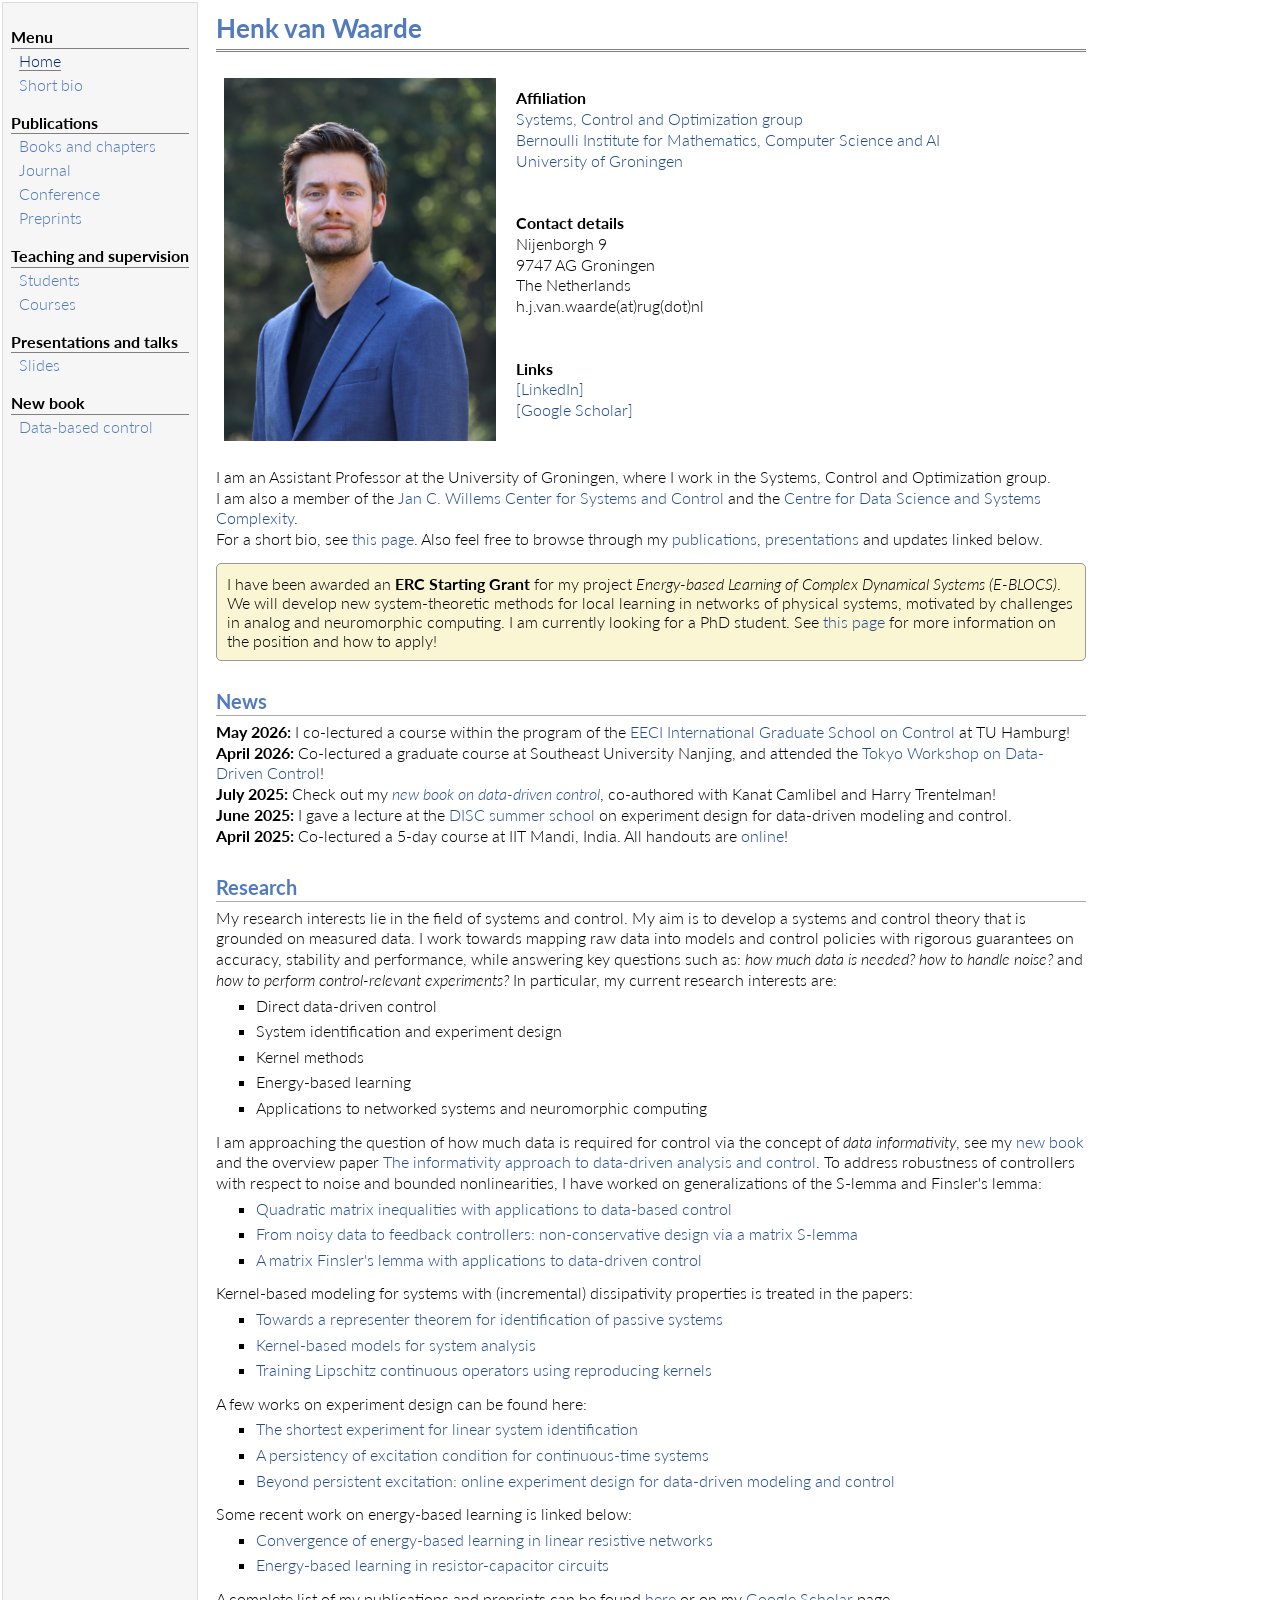
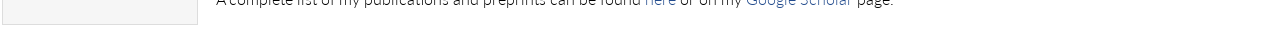
<file: index.html>
<!DOCTYPE html PUBLIC "-//W3C//DTD XHTML 1.1//EN"
  "http://www.w3.org/TR/xhtml11/DTD/xhtml11.dtd">
<html xmlns="http://www.w3.org/1999/xhtml" xml:lang="en">
<head>
<meta name="generator" content="jemdoc, see http://jemdoc.jaboc.net/" />
<meta http-equiv="Content-Type" content="text/html;charset=utf-8" />
<link rel="stylesheet" href="jemdoc.css" type="text/css" />
<title>Henk van Waarde</title>
</head>
<body>
<table summary="Table for page layout." id="tlayout">
<tr valign="top">
<td id="layout-menu">
<div class="menu-category">Menu</div>
<div class="menu-item"><a href="index.html" class="current">Home</a></div>
<div class="menu-item"><a href="bio.html">Short&nbsp;bio</a></div>
<div class="menu-category">Publications</div>
<div class="menu-item"><a href="books.html">Books&nbsp;and&nbsp;chapters</a></div>
<div class="menu-item"><a href="journal.html">Journal</a></div>
<div class="menu-item"><a href="conference.html">Conference</a></div>
<div class="menu-item"><a href="preprints.html">Preprints</a></div>
<div class="menu-category">Teaching and supervision</div>
<div class="menu-item"><a href="students.html">Students</a></div>
<div class="menu-item"><a href="courses.html">Courses</a></div>
<div class="menu-category">Presentations and talks</div>
<div class="menu-item"><a href="presentations.html">Slides</a></div>
<div class="menu-category">New book</div>
<div class="menu-item"><a href="dblsct.html">Data-based&nbsp;control</a></div>
</td>
<td id="layout-content">
<div id="toptitle">
<h1>Henk van Waarde</h1>
<div id="subtitle">
</div>
</div>
<table class="imgtable"><tr><td>
<img src="Henk2.JPG" alt="alt text" width="272px" height="363px" />&nbsp;</td>
<td align="left"><p><b>Affiliation</b> <br />
<a href="https://www.rug.nl/research/bernoulli/groups/sco/" target=&ldquo;blank&rdquo;>Systems, Control and Optimization group</a> <br /> 
<a href="https://www.rug.nl/research/bernoulli/?lang=en" target=&ldquo;blank&rdquo;>Bernoulli Institute for Mathematics, Computer Science and AI</a> <br />
<a href="https://www.rug.nl/" target=&ldquo;blank&rdquo;>University of Groningen</a> <br /><br /><br />
<b>Contact details</b> <br />
Nijenborgh 9 <br />
9747 AG Groningen <br />
The Netherlands <br /> 
h.j.van.waarde(at)rug(dot)nl <br /><br /><br />
<b>Links</b> <br />
<a href="https://tinyurl.com/23jd36th" target=&ldquo;blank&rdquo;>[LinkedIn]</a> <br />
<a href="https://scholar.google.com/citations?user=4K5iBboAAAAJ&amp;hl=en" target=&ldquo;blank&rdquo;>[Google Scholar]</a>
</p>
</td></tr></table>
<p><br />
I am an Assistant Professor at the University of Groningen, where I work in the Systems, Control and Optimization group.
<br />
I am also a member of the <a href="https://jcwcenter.web.rug.nl/" target=&ldquo;blank&rdquo;>Jan C. Willems Center for Systems and Control</a> and the <a href="https://www.rug.nl/research/fse/themes/dssc/about-dssc/" target=&ldquo;blank&rdquo;>Centre for Data Science and Systems Complexity</a>.
<br /> 
For a short bio, see <a href="bio.html" target=&ldquo;blank&rdquo;>this page</a>. Also feel free to browse through my <a href="journal.html" target=&ldquo;blank&rdquo;>publications</a>, <a href="presentations.html" target=&ldquo;blank&rdquo;>presentations</a> and updates linked below.
</p>
<div style="background: #faf6d3; padding: 10px; border-radius: 5px; text-indent: 0; margin-left: 0; border: 1px solid #999;">
I have been awarded an <b>ERC Starting Grant</b> for my project <i>Energy-based Learning of Complex Dynamical Systems (E-BLOCS)</i>. We will develop new system-theoretic methods for local learning in networks of physical systems, motivated by challenges in analog and neuromorphic computing. I am currently looking for a PhD student. See <a href="https://werkenbij.rug.nl/vacature/phd-position-in-systems-and-control-theory-for-energy-based-learning-2430/?lang=en">this page</a> for more information on the position and how to apply!
</div>
<p>
</p>
<h2>News</h2>
<p><b>May 2026:</b> I co-lectured a course within the program of the <a href="https://www.eeci-igsc.eu/" target=&ldquo;blank&rdquo;>EECI International Graduate School on Control</a> at TU Hamburg! <br />
<b>April 2026:</b> Co-lectured a graduate course at Southeast University Nanjing, and attended the <a href="https://sites.google.com/rug.nl/tokyo-data-driven-control/" target=&ldquo;blank&rdquo;>Tokyo Workshop on Data-Driven Control</a>! <br />
<b>July 2025:</b> Check out my <a href="./dblsct.html" target=&ldquo;blank&rdquo;><i>new book on data-driven control</i></a>, co-authored with Kanat Camlibel and Harry Trentelman! <br />
<b>June 2025:</b> I gave a lecture at the <a href="https://sites.google.com/rug.nl/discsummerschool2025/home?pli=1" target=&ldquo;blank&rdquo;>DISC summer school</a> on experiment design for data-driven modeling and control. <br />
<b>April 2025:</b> Co-lectured a 5-day course at IIT Mandi, India. All handouts are <a href="presentations.html" target=&ldquo;blank&rdquo;>online</a>! <br />















</p>
<h2>Research</h2>
<p>My research interests lie in the field of systems and control. My aim is to develop a systems and control theory that is grounded on measured data. I work towards mapping raw data into models and control policies with rigorous guarantees on accuracy, stability and performance,
while answering key questions such as: <i>how much data is needed?</i> <i>how to handle noise?</i> and <i>how to perform control-relevant experiments?</i> 

In particular, my current research interests are:
</p>
<ul>
<li><p>Direct data-driven control 
</p>
</li>
<li><p>System identification and experiment design
</p>
</li>
<li><p>Kernel methods  
</p>
</li>
<li><p>Energy-based learning
</p>
</li>
<li><p>Applications to networked systems and neuromorphic computing 
</p>
</li>
</ul>
<p>I am approaching the question of how much data is required for control via the concept of <i>data informativity</i>, see my <a href="./dblsct.html" target=&ldquo;blank&rdquo;>new book</a> and the overview paper <a href="https://ieeexplore.ieee.org/document/10317631" target=&ldquo;blank&rdquo;>The informativity approach to data-driven analysis and control</a>. To address robustness of controllers with respect to noise and bounded nonlinearities, I have worked on generalizations of the S-lemma and Finsler's lemma: 
</p>
<ul>
<li><p><a href="https://arxiv.org/abs/2203.12959" target=&ldquo;blank&rdquo;>Quadratic matrix inequalities with applications to data-based control</a>
</p>
</li>
<li><p><a href="https://arxiv.org/abs/2006.00870" target=&ldquo;blank&rdquo;>From noisy data to feedback controllers: non-conservative design via a matrix S-lemma</a>
</p>
</li>
<li><p><a href="https://arxiv.org/abs/2103.13461" target=&ldquo;blank&rdquo;>A matrix Finsler's lemma with applications to data-driven control</a>
</p>
</li>
</ul>
<p>Kernel-based modeling for systems with (incremental) dissipativity properties is treated in the papers: 
</p>
<ul>
<li><p><a href="https://arxiv.org/abs/2404.08297" target=&ldquo;blank&rdquo;>Towards a representer theorem for identification of passive systems</a>
</p>
</li>
<li><p><a href="https://arxiv.org/abs/2110.11735" target=&ldquo;blank&rdquo;>Kernel-based models for system analysis</a>
</p>
</li>
<li><p><a href="https://arxiv.org/abs/2112.03344" target=&ldquo;blank&rdquo;>Training Lipschitz continuous operators using reproducing kernels</a>
</p>
</li>
</ul>
<p>A few works on experiment design can be found here:
</p>
<ul>
<li><p><a href="https://arxiv.org/abs/2407.12509" target=&ldquo;blank&rdquo;>The shortest experiment for linear system identification</a>
</p>
</li>
<li><p><a href="https://ieeexplore.ieee.org/abstract/document/9882335" target=&ldquo;blank&rdquo;>A persistency of excitation condition for continuous-time systems</a>
</p>
</li>
<li><p><a href="https://arxiv.org/abs/2102.11193" target=&ldquo;blank&rdquo;>Beyond persistent excitation: online experiment design for data-driven modeling and control</a>
</p>
</li>
</ul>
<p>Some recent work on energy-based learning is linked below:
</p>
<ul>
<li><p><a href="https://ieeexplore.ieee.org/abstract/document/11456345" target=&ldquo;blank&rdquo;>Convergence of energy-based learning in linear resistive networks</a>
</p>
</li>
<li><p><a href="https://ieeexplore.ieee.org/abstract/document/11625488" target=&ldquo;blank&rdquo;>Energy-based learning in resistor-capacitor circuits</a>
</p>
</li>
</ul>
<p>A complete list of my publications and preprints can be found <a href="journal.html" target=&ldquo;blank&rdquo;>here</a> or on my <a href="https://scholar.google.com/citations?user=4K5iBboAAAAJ&amp;hl=en" target=&ldquo;blank&rdquo;>Google Scholar</a> page.</p>
</td>
</tr>
</table>
</body>
</html>
</file>
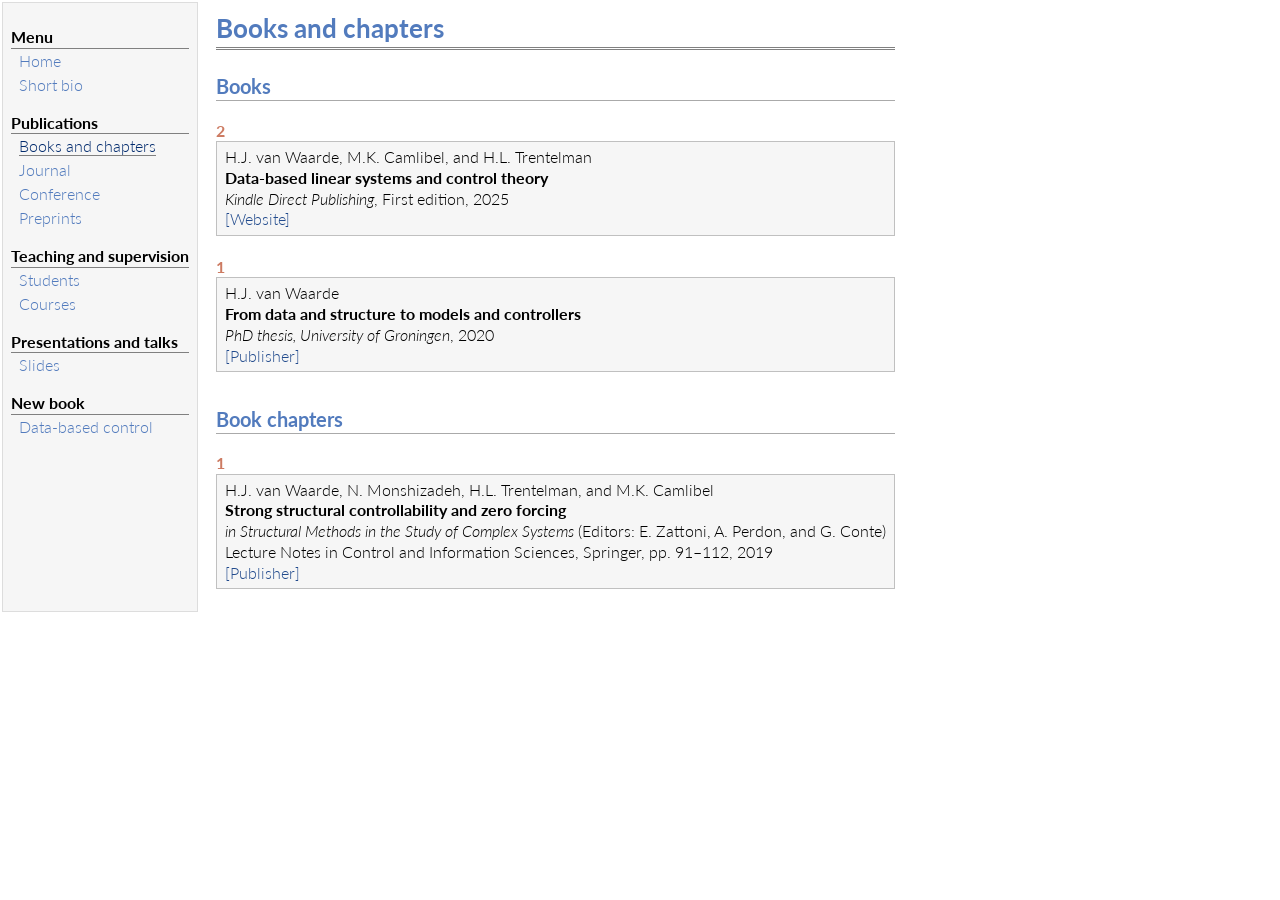
<file: books.html>
<!DOCTYPE html PUBLIC "-//W3C//DTD XHTML 1.1//EN"
  "http://www.w3.org/TR/xhtml11/DTD/xhtml11.dtd">
<html xmlns="http://www.w3.org/1999/xhtml" xml:lang="en">
<head>
<meta name="generator" content="jemdoc, see http://jemdoc.jaboc.net/" />
<meta http-equiv="Content-Type" content="text/html;charset=utf-8" />
<link rel="stylesheet" href="jemdoc.css" type="text/css" />
<title>Books and chapters</title>
</head>
<body>
<table summary="Table for page layout." id="tlayout">
<tr valign="top">
<td id="layout-menu">
<div class="menu-category">Menu</div>
<div class="menu-item"><a href="index.html">Home</a></div>
<div class="menu-item"><a href="bio.html">Short&nbsp;bio</a></div>
<div class="menu-category">Publications</div>
<div class="menu-item"><a href="books.html" class="current">Books&nbsp;and&nbsp;chapters</a></div>
<div class="menu-item"><a href="journal.html">Journal</a></div>
<div class="menu-item"><a href="conference.html">Conference</a></div>
<div class="menu-item"><a href="preprints.html">Preprints</a></div>
<div class="menu-category">Teaching and supervision</div>
<div class="menu-item"><a href="students.html">Students</a></div>
<div class="menu-item"><a href="courses.html">Courses</a></div>
<div class="menu-category">Presentations and talks</div>
<div class="menu-item"><a href="presentations.html">Slides</a></div>
<div class="menu-category">New book</div>
<div class="menu-item"><a href="dblsct.html">Data-based&nbsp;control</a></div>
</td>
<td id="layout-content">
<div id="toptitle">
<h1>Books and chapters</h1>
</div>
<h2>Books</h2>
<div class="infoblock">
<div class="blocktitle">2</div>
<div class="blockcontent">
<p>H.J. van Waarde, M.K. Camlibel, and H.L. Trentelman <br />
<b>Data-based linear systems and control theory</b> <br />
<i>Kindle Direct Publishing</i>, First edition, 2025<br />
<a href="./dblsct.html">[Website]</a></p>
</div></div>
<div class="infoblock">
<div class="blocktitle">1</div>
<div class="blockcontent">
<p>H.J. van Waarde <br />
<b>From data and structure to models and controllers</b> <br />
<i>PhD thesis, University of Groningen</i>, 2020<br />
<a href="https://research.rug.nl/nl/publications/from-data-and-structure-to-models-and-controllers">[Publisher]</a></p>
</div></div>
<h2>Book chapters</h2>
<div class="infoblock">
<div class="blocktitle">1</div>
<div class="blockcontent">
<p>H.J. van Waarde, N. Monshizadeh, H.L. Trentelman, and M.K. Camlibel <br />
<b>Strong structural controllability and zero forcing</b> <br /> 
<i>in Structural Methods in the Study of Complex Systems</i> (Editors: E. Zattoni, A. Perdon, and G. Conte) <br /> 
Lecture Notes in Control and Information Sciences, Springer, pp. 91&ndash;112, 2019 <br />
<a href="https://link.springer.com/chapter/10.1007/978-3-030-18572-5_3">[Publisher]</a></p>
</div></div>
</td>
</tr>
</table>
</body>
</html>
</file>
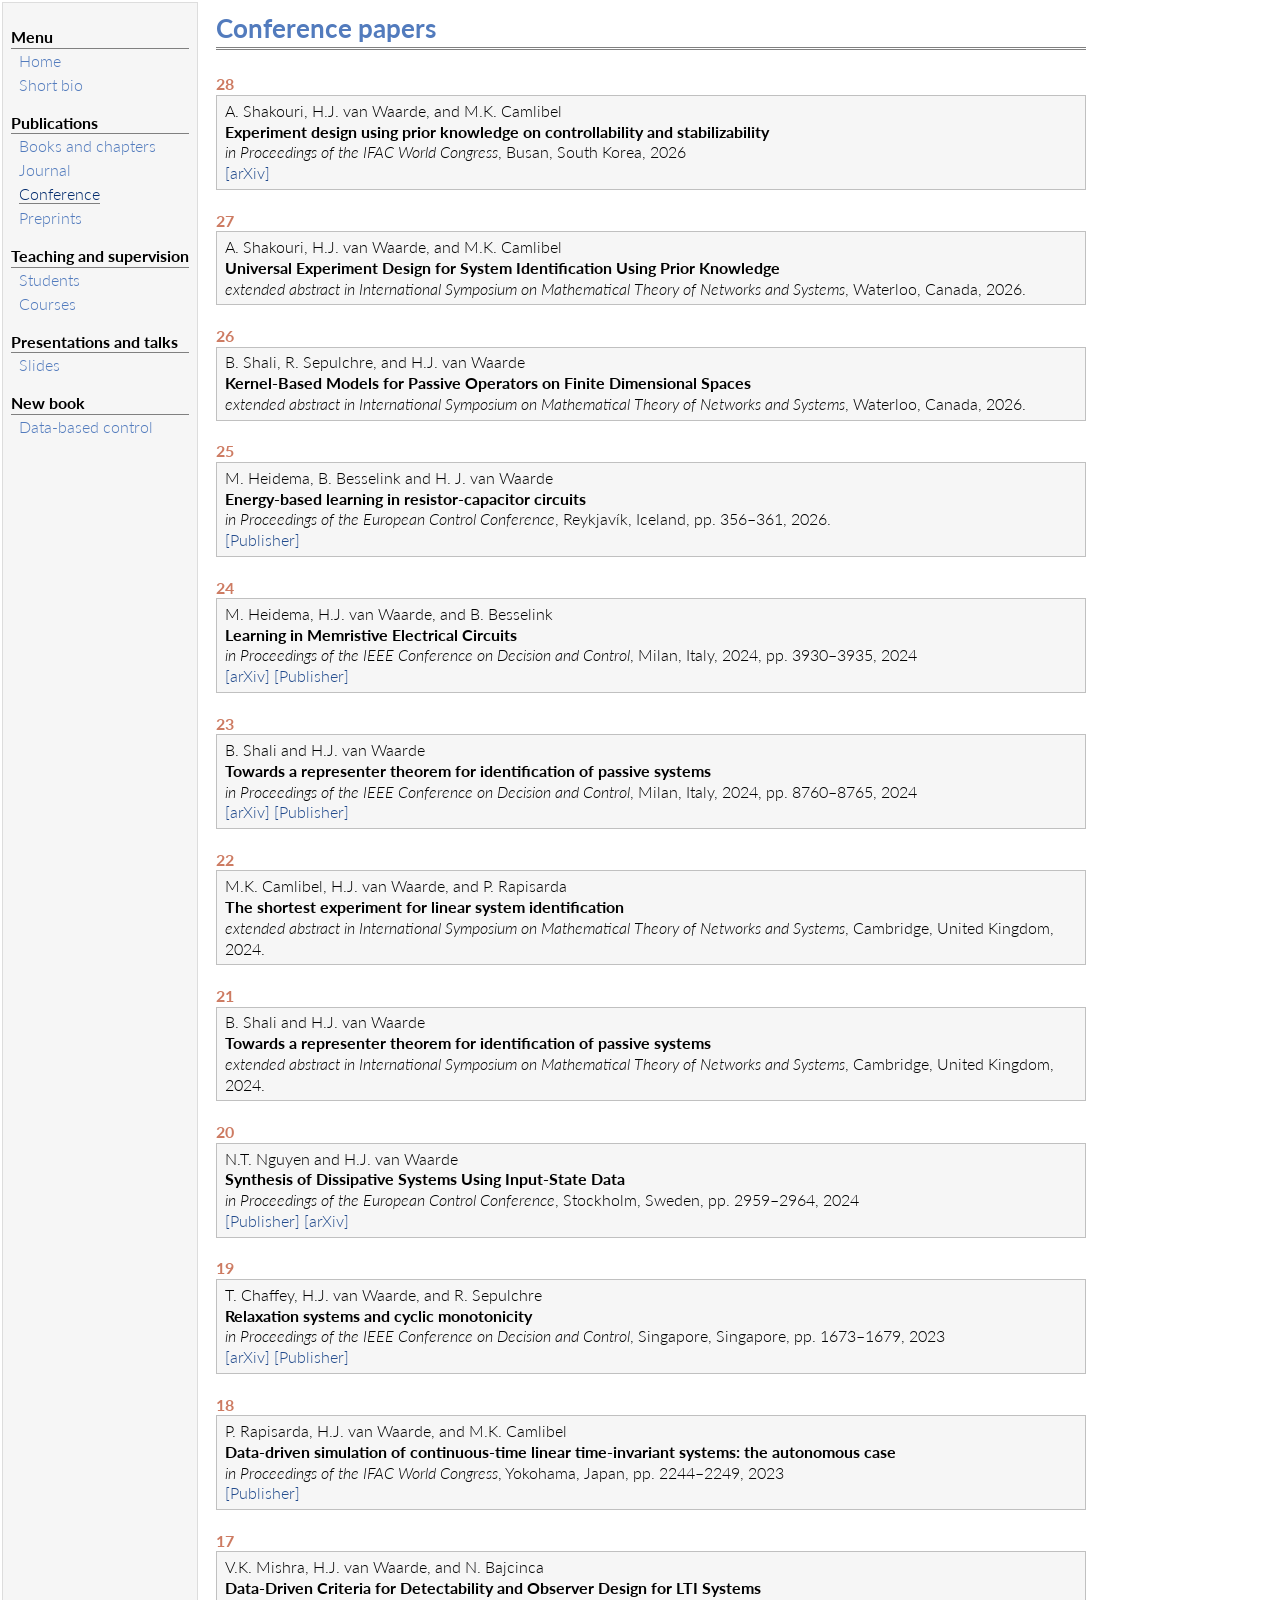
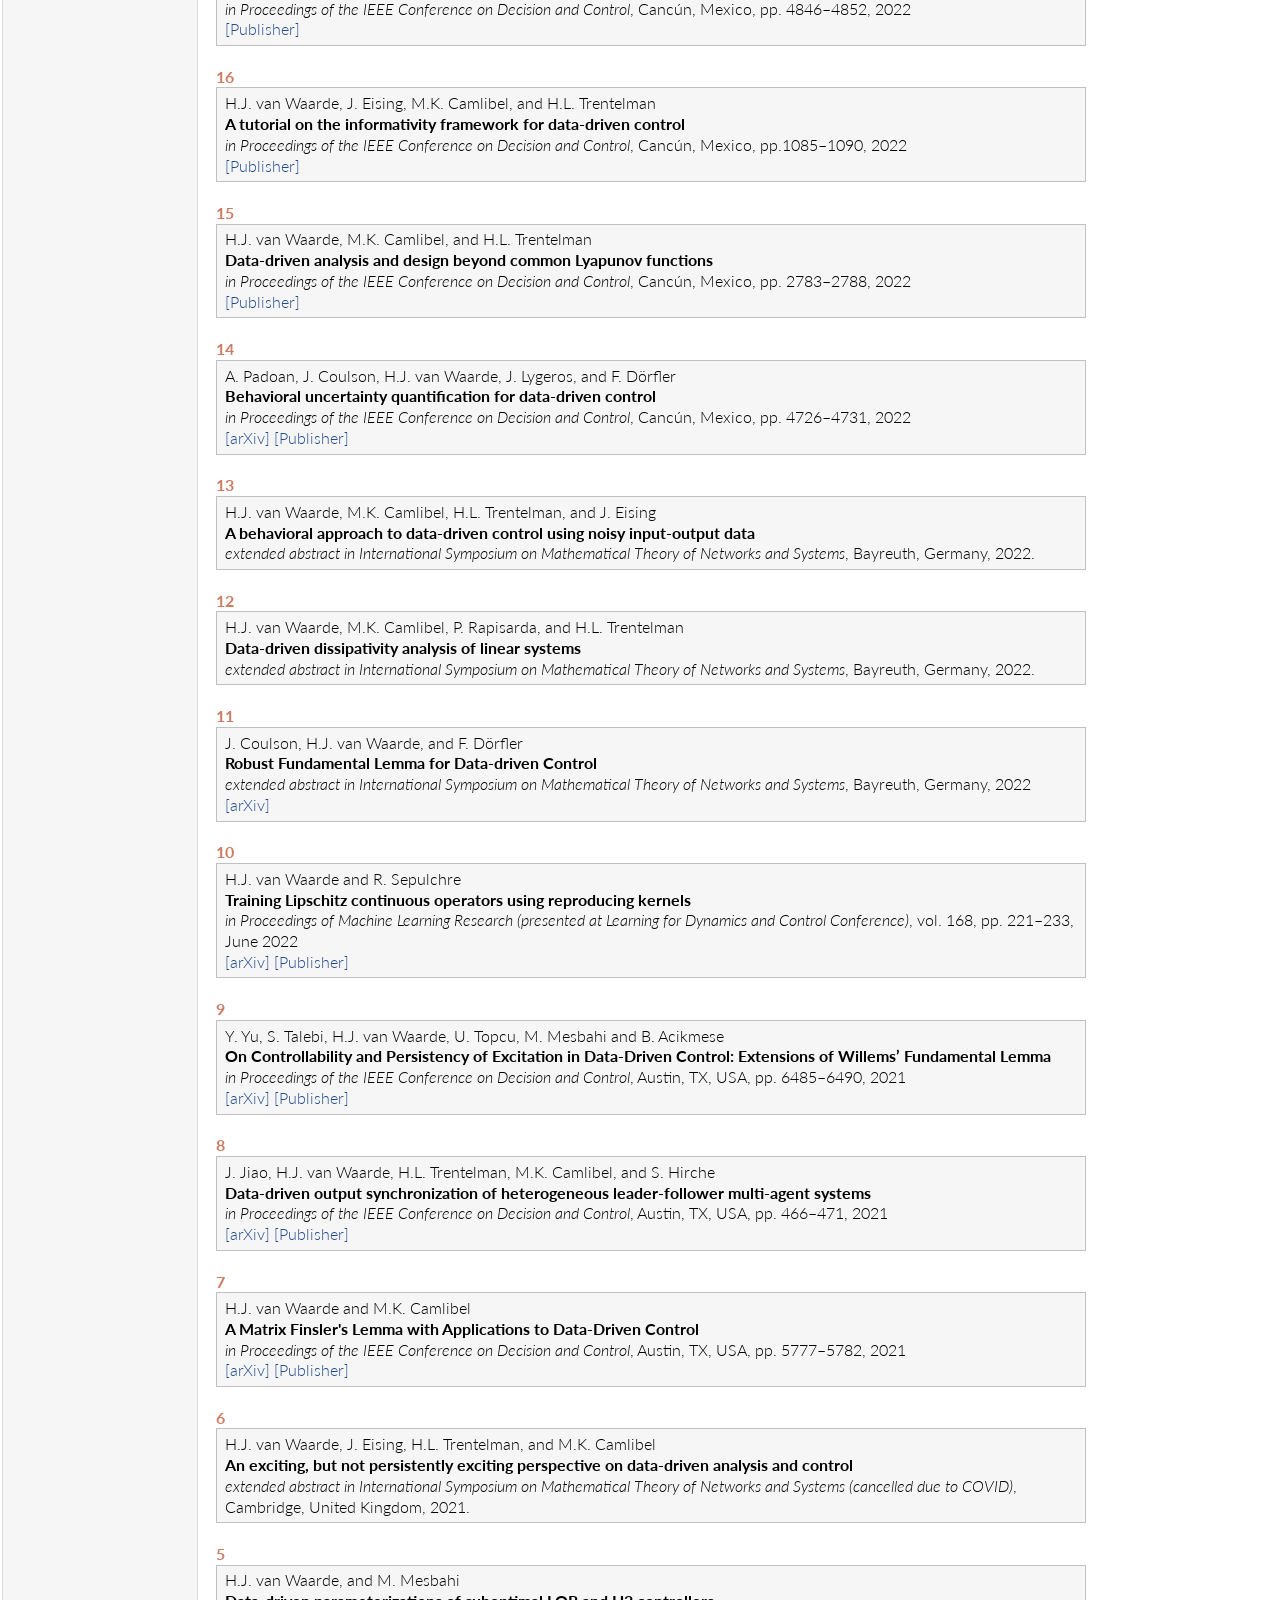
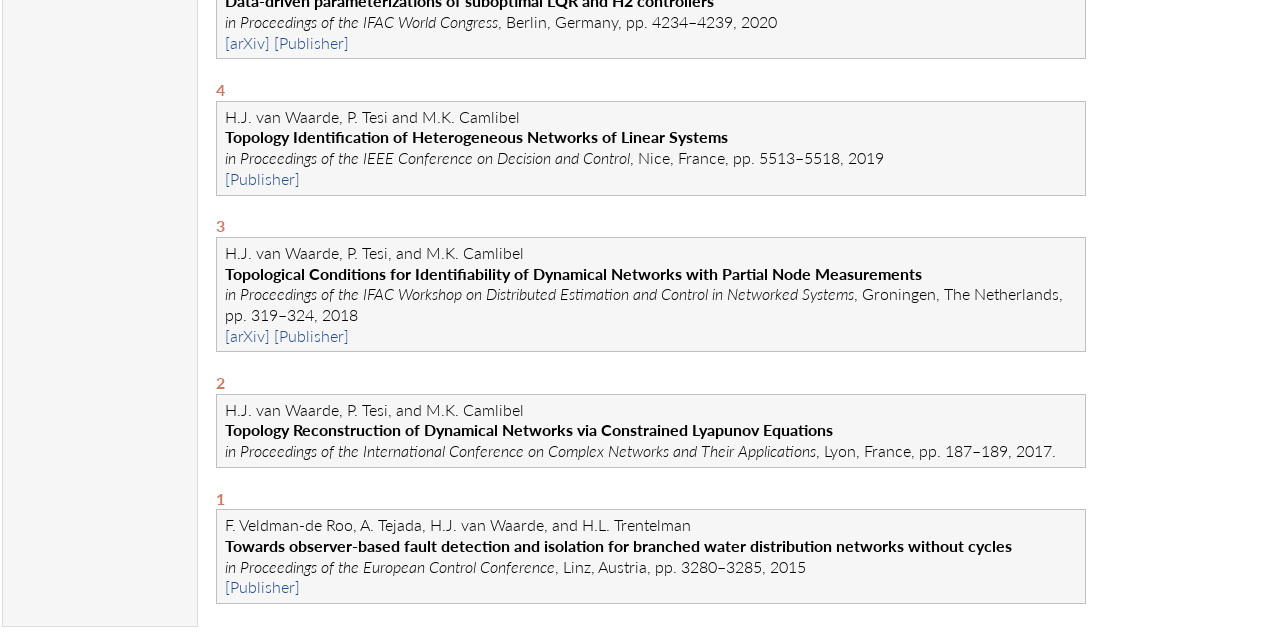
<file: conference.html>
<!DOCTYPE html PUBLIC "-//W3C//DTD XHTML 1.1//EN"
  "http://www.w3.org/TR/xhtml11/DTD/xhtml11.dtd">
<html xmlns="http://www.w3.org/1999/xhtml" xml:lang="en">
<head>
<meta name="generator" content="jemdoc, see http://jemdoc.jaboc.net/" />
<meta http-equiv="Content-Type" content="text/html;charset=utf-8" />
<link rel="stylesheet" href="jemdoc.css" type="text/css" />
<title>Conference papers</title>
</head>
<body>
<table summary="Table for page layout." id="tlayout">
<tr valign="top">
<td id="layout-menu">
<div class="menu-category">Menu</div>
<div class="menu-item"><a href="index.html">Home</a></div>
<div class="menu-item"><a href="bio.html">Short&nbsp;bio</a></div>
<div class="menu-category">Publications</div>
<div class="menu-item"><a href="books.html">Books&nbsp;and&nbsp;chapters</a></div>
<div class="menu-item"><a href="journal.html">Journal</a></div>
<div class="menu-item"><a href="conference.html" class="current">Conference</a></div>
<div class="menu-item"><a href="preprints.html">Preprints</a></div>
<div class="menu-category">Teaching and supervision</div>
<div class="menu-item"><a href="students.html">Students</a></div>
<div class="menu-item"><a href="courses.html">Courses</a></div>
<div class="menu-category">Presentations and talks</div>
<div class="menu-item"><a href="presentations.html">Slides</a></div>
<div class="menu-category">New book</div>
<div class="menu-item"><a href="dblsct.html">Data-based&nbsp;control</a></div>
</td>
<td id="layout-content">
<div id="toptitle">
<h1>Conference papers</h1>
</div>
<div class="infoblock">
<div class="blocktitle">28</div>
<div class="blockcontent">
<p>A. Shakouri, H.J. van Waarde, and M.K. Camlibel
<br />
<b>Experiment design using prior knowledge on controllability and stabilizability</b> <br />
<i>in Proceedings of the IFAC World Congress</i>, Busan, South Korea, 2026<br />
<a href="https://arxiv.org/abs/2512.01876">[arXiv]</a></p>
</div></div>
<div class="infoblock">
<div class="blocktitle">27</div>
<div class="blockcontent">
<p>A. Shakouri, H.J. van Waarde, and M.K. Camlibel <br />
<b>Universal Experiment Design for System Identification Using Prior Knowledge</b> <br />
<i>extended abstract in International Symposium on Mathematical Theory of Networks and Systems</i>, Waterloo, Canada, 2026.</p>
</div></div>
<div class="infoblock">
<div class="blocktitle">26</div>
<div class="blockcontent">
<p>B. Shali, R. Sepulchre, and H.J. van Waarde <br />
<b>Kernel-Based Models for Passive Operators on Finite Dimensional Spaces</b> <br />
<i>extended abstract in International Symposium on Mathematical Theory of Networks and Systems</i>, Waterloo, Canada, 2026.</p>
</div></div>
<div class="infoblock">
<div class="blocktitle">25</div>
<div class="blockcontent">
<p>M. Heidema, B. Besselink and H. J. van Waarde <br />
<b>Energy-based learning in resistor-capacitor circuits</b><br />
<i>in Proceedings of the European Control Conference</i>, Reykjavík, Iceland, pp. 356&ndash;361, 2026. <br />
<a href="https://ieeexplore.ieee.org/abstract/document/11625488">[Publisher]</a></p>
</div></div>
<div class="infoblock">
<div class="blocktitle">24</div>
<div class="blockcontent">
<p>M. Heidema, H.J. van Waarde, and B. Besselink <br />
<b>Learning in Memristive Electrical Circuits</b> <br />
<i>in Proceedings of the IEEE Conference on Decision and Control</i>, Milan, Italy, 2024, pp. 3930&ndash;3935, 2024<br />
<a href="https://arxiv.org/abs/2409.15136">[arXiv]</a>
<a href="https://ieeexplore.ieee.org/document/10886685">[Publisher]</a></p>
</div></div>
<div class="infoblock">
<div class="blocktitle">23</div>
<div class="blockcontent">
<p>B. Shali and H.J. van Waarde <br />
<b>Towards a representer theorem for identification of passive systems</b> <br />
<i>in Proceedings of the IEEE Conference on Decision and Control</i>, Milan, Italy, 2024, pp. 8760&ndash;8765, 2024<br />
<a href="https://arxiv.org/abs/2404.08297">[arXiv]</a> <a href="https://ieeexplore.ieee.org/document/10886345">[Publisher]</a></p>
</div></div>
<div class="infoblock">
<div class="blocktitle">22</div>
<div class="blockcontent">
<p>M.K. Camlibel, H.J. van Waarde, and P. Rapisarda <br />
<b>The shortest experiment for linear system identification</b> <br />
<i>extended abstract in International Symposium on Mathematical Theory of Networks and Systems</i>,
Cambridge, United Kingdom, 2024.</p>
</div></div>
<div class="infoblock">
<div class="blocktitle">21</div>
<div class="blockcontent">
<p>B. Shali and H.J. van Waarde <br />
<b>Towards a representer theorem for identification of passive systems</b> <br />
<i>extended abstract in International Symposium on Mathematical Theory of Networks and Systems</i>, Cambridge, United Kingdom, 2024.</p>
</div></div>
<div class="infoblock">
<div class="blocktitle">20</div>
<div class="blockcontent">
<p>N.T. Nguyen and H.J. van Waarde<br />
<b>Synthesis of Dissipative Systems Using Input-State Data</b> <br />
<i>in Proceedings of the European Control Conference</i>, Stockholm, Sweden, pp. 2959&ndash;2964, 2024 <br /> 
<a href="https://ieeexplore.ieee.org/document/10590889">[Publisher]</a> <a href="https://arxiv.org/abs/2501.18330">[arXiv]</a></p>
</div></div>
<div class="infoblock">
<div class="blocktitle">19</div>
<div class="blockcontent">
<p>T. Chaffey, H.J. van Waarde, and R. Sepulchre <br />
<b>Relaxation systems and cyclic monotonicity</b> <br />
<i>in Proceedings of the IEEE Conference on Decision and Control</i>, Singapore, Singapore, pp. 1673&ndash;1679, 2023<br /> <a href="https://arxiv.org/abs/2312.03389">[arXiv]</a> <a href="https://ieeexplore.ieee.org/document/10384160">[Publisher]</a></p>
</div></div>
<div class="infoblock">
<div class="blocktitle">18</div>
<div class="blockcontent">
<p>P. Rapisarda, H.J. van Waarde, and M.K. Camlibel <br />
<b>Data-driven simulation of continuous-time linear time-invariant systems: the autonomous case</b> <br />
<i>in Proceedings of the IFAC World Congress</i>, Yokohama, Japan, pp. 2244&ndash;2249, 2023<br /> <a href="https://www.sciencedirect.com/science/article/pii/S2405896323015926">[Publisher]</a></p>
</div></div>
<div class="infoblock">
<div class="blocktitle">17</div>
<div class="blockcontent">
<p>V.K. Mishra, H.J. van Waarde, and N. Bajcinca <br /> 
<b>Data-Driven Criteria for Detectability and Observer Design for LTI Systems</b> <br />
<i>in Proceedings of the IEEE Conference on Decision and Control</i>, Cancún, Mexico, pp. 4846&ndash;4852, 2022<br /> <a href="https://ieeexplore.ieee.org/abstract/document/9992632">[Publisher]</a></p>
</div></div>
<div class="infoblock">
<div class="blocktitle">16</div>
<div class="blockcontent">
<p>H.J. van Waarde, J. Eising, M.K. Camlibel, and H.L. Trentelman <br />
<b>A tutorial on the informativity framework for data-driven control</b> <br />
<i>in Proceedings of the IEEE Conference on Decision and Control</i>, Cancún, Mexico, pp.1085&ndash;1090, 2022<br />
<a href="https://ieeexplore.ieee.org/abstract/document/9992611">[Publisher]</a></p>
</div></div>
<div class="infoblock">
<div class="blocktitle">15</div>
<div class="blockcontent">
<p>H.J. van Waarde, M.K. Camlibel, and H.L. Trentelman<br />
<b>Data-driven analysis and design beyond common Lyapunov functions</b> <br />
<i>in Proceedings of the IEEE Conference on Decision and Control</i>, Cancún, Mexico, pp. 2783&ndash;2788, 2022 <br /> <a href="https://ieeexplore.ieee.org/abstract/document/9992725">[Publisher]</a></p>
</div></div>
<div class="infoblock">
<div class="blocktitle">14</div>
<div class="blockcontent">
<p>A. Padoan, J. Coulson, H.J. van Waarde, J. Lygeros, and F. Dörfler<br /> 
<b>Behavioral uncertainty quantification for data-driven control</b> <br />
<i>in Proceedings of the IEEE Conference on Decision and Control</i>, Cancún, Mexico, pp. 4726&ndash;4731, 2022<br /> <a href="https://arxiv.org/abs/2204.02671">[arXiv]</a> <a href="https://ieeexplore.ieee.org/abstract/document/9993002">[Publisher]</a></p>
</div></div>
<div class="infoblock">
<div class="blocktitle">13</div>
<div class="blockcontent">
<p>H.J. van Waarde, M.K. Camlibel, H.L. Trentelman, and J. Eising<br />
<b>A behavioral approach to data-driven control using noisy input-output data</b> <br />
<i>extended abstract in International Symposium on Mathematical Theory of Networks and Systems</i>, Bayreuth, Germany, 2022. </p>
</div></div>
<div class="infoblock">
<div class="blocktitle">12</div>
<div class="blockcontent">
<p>H.J. van Waarde, M.K. Camlibel, P. Rapisarda, and H.L. Trentelman<br />
<b>Data-driven dissipativity analysis of linear systems</b> <br />
<i>extended abstract in International Symposium on Mathematical Theory of Networks and Systems</i>, Bayreuth, Germany, 2022. </p>
</div></div>
<div class="infoblock">
<div class="blocktitle">11</div>
<div class="blockcontent">
<p>J. Coulson, H.J. van Waarde, and F. Dörfler<br />
<b>Robust Fundamental Lemma for Data-driven Control</b> <br />
<i>extended abstract in International Symposium on Mathematical Theory of Networks and Systems</i>, Bayreuth, Germany, 2022<br />
<a href="https://arxiv.org/abs/2205.06636">[arXiv]</a></p>
</div></div>
<div class="infoblock">
<div class="blocktitle">10</div>
<div class="blockcontent">
<p>H.J. van Waarde and R. Sepulchre <br />
<b>Training Lipschitz continuous operators using reproducing kernels</b> <br /> 
<i>in Proceedings of Machine Learning Research (presented at Learning for Dynamics and Control Conference)</i>, vol. 168, pp. 221&ndash;233, June 2022<br />
<a href="https://arxiv.org/abs/2112.03344">[arXiv]</a> <a href="https://proceedings.mlr.press/v168/waarde22a.html">[Publisher]</a></p>
</div></div>
<div class="infoblock">
<div class="blocktitle">9</div>
<div class="blockcontent">
<p>Y. Yu, S. Talebi, H.J. van Waarde, U. Topcu, M. Mesbahi and B. Acikmese<br />
<b>On Controllability and Persistency of Excitation in Data-Driven Control: Extensions of Willems&rsquo; Fundamental Lemma</b><br /> 
<i>in Proceedings of the IEEE Conference on Decision and Control</i>, Austin, TX, USA, pp. 6485&ndash;6490, 2021<br /> <a href="https://arxiv.org/abs/2102.02953">[arXiv]</a> <a href="https://ieeexplore.ieee.org/abstract/document/9682952">[Publisher]</a></p>
</div></div>
<div class="infoblock">
<div class="blocktitle">8</div>
<div class="blockcontent">
<p>J. Jiao, H.J. van Waarde, H.L. Trentelman, M.K. Camlibel, and S. Hirche<br />
<b>Data-driven output synchronization of heterogeneous leader-follower multi-agent systems
</b> <br />
<i>in Proceedings of the IEEE Conference on Decision and Control</i>, Austin, TX, USA, pp. 466&ndash;471, 2021<br />
<a href="https://arxiv.org/abs/2103.11851">[arXiv]</a> <a href="https://ieeexplore.ieee.org/abstract/document/9683073">[Publisher]</a></p>
</div></div>
<div class="infoblock">
<div class="blocktitle">7</div>
<div class="blockcontent">
<p>H.J. van Waarde and M.K. Camlibel<br />
<b>A Matrix Finsler's Lemma with Applications to Data-Driven Control</b> <br />
<i>in Proceedings of the IEEE Conference on Decision and Control</i>, Austin, TX, USA, pp. 5777&ndash;5782, 2021<br />
<a href="https://arxiv.org/abs/2103.13461">[arXiv]</a> <a href="https://ieeexplore.ieee.org/abstract/document/9683285">[Publisher]</a></p>
</div></div>
<div class="infoblock">
<div class="blocktitle">6</div>
<div class="blockcontent">
<p>H.J. van Waarde, J. Eising, H.L. Trentelman, and M.K. Camlibel<br />
<b>An exciting, but not persistently exciting perspective on data-driven analysis and control</b><br />
<i>extended abstract in International Symposium on Mathematical Theory of Networks and Systems (cancelled due to COVID)</i>, Cambridge, United Kingdom, 2021. </p>
</div></div>
<div class="infoblock">
<div class="blocktitle">5</div>
<div class="blockcontent">
<p>H.J. van Waarde, and M. Mesbahi <br />
<b>Data-driven parameterizations of suboptimal LQR and H2 controllers</b> <br />
<i>in Proceedings of the IFAC World Congress</i>, Berlin, Germany, pp. 4234&ndash;4239, 2020 <br />
<a href="https://arxiv.org/abs/1912.07671">[arXiv]</a> <a href="https://www.sciencedirect.com/science/article/pii/S240589632033175X">[Publisher]</a></p>
</div></div>
<div class="infoblock">
<div class="blocktitle">4</div>
<div class="blockcontent">
<p>H.J. van Waarde, P. Tesi and M.K. Camlibel <br />
<b>Topology Identification of Heterogeneous Networks of Linear Systems</b> <br />
<i>in Proceedings of the IEEE Conference on Decision and Control</i>, Nice, France, pp. 5513&ndash;5518, 2019<br /> 
<a href="https://ieeexplore.ieee.org/abstract/document/9029564/">[Publisher]</a></p>
</div></div>
<div class="infoblock">
<div class="blocktitle">3</div>
<div class="blockcontent">
<p>H.J. van Waarde, P. Tesi, and M.K. Camlibel<br />
<b>Topological Conditions for Identifiability of Dynamical Networks with Partial Node Measurements</b> <br /> 
<i>in Proceedings of the IFAC Workshop on Distributed Estimation and Control in Networked Systems</i>, Groningen, The Netherlands, pp. 319&ndash;324, 2018<br />
<a href="https://arxiv.org/abs/1804.10799">[arXiv]</a> <a href="https://www.sciencedirect.com/science/article/pii/S2405896318335870">[Publisher]</a></p>
</div></div>
<div class="infoblock">
<div class="blocktitle">2</div>
<div class="blockcontent">
<p>H.J. van Waarde, P. Tesi, and M.K. Camlibel<br />
<b>Topology Reconstruction of Dynamical Networks via Constrained Lyapunov Equations</b> <br />
<i>in Proceedings of the International Conference on Complex Networks and Their Applications</i>, Lyon, France, pp. 187&ndash;189, 2017.</p>
</div></div>
<div class="infoblock">
<div class="blocktitle">1</div>
<div class="blockcontent">
<p>F. Veldman-de Roo, A. Tejada, H.J. van Waarde, and H.L. Trentelman <br />
<b>Towards observer-based fault detection and isolation for branched water distribution networks without cycles</b> <br /> 
<i>in Proceedings of the European Control Conference</i>, Linz, Austria, pp. 3280&ndash;3285, 2015<br /> <a href="https://ieeexplore.ieee.org/abstract/document/7331040/">[Publisher]</a></p>
</div></div>
</td>
</tr>
</table>
</body>
</html>
</file>
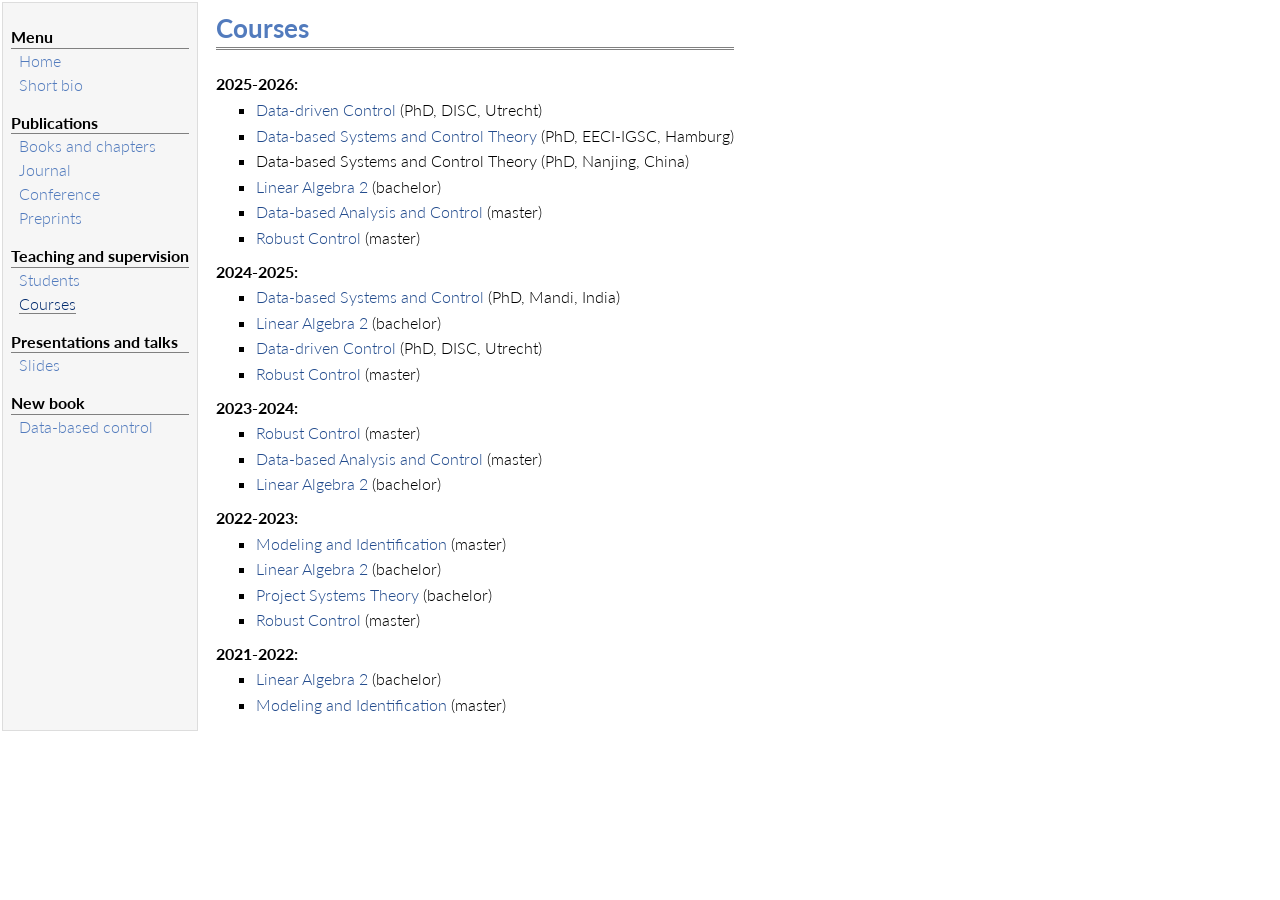
<file: courses.html>
<!DOCTYPE html PUBLIC "-//W3C//DTD XHTML 1.1//EN"
  "http://www.w3.org/TR/xhtml11/DTD/xhtml11.dtd">
<html xmlns="http://www.w3.org/1999/xhtml" xml:lang="en">
<head>
<meta name="generator" content="jemdoc, see http://jemdoc.jaboc.net/" />
<meta http-equiv="Content-Type" content="text/html;charset=utf-8" />
<link rel="stylesheet" href="jemdoc.css" type="text/css" />
<title>Courses</title>
</head>
<body>
<table summary="Table for page layout." id="tlayout">
<tr valign="top">
<td id="layout-menu">
<div class="menu-category">Menu</div>
<div class="menu-item"><a href="index.html">Home</a></div>
<div class="menu-item"><a href="bio.html">Short&nbsp;bio</a></div>
<div class="menu-category">Publications</div>
<div class="menu-item"><a href="books.html">Books&nbsp;and&nbsp;chapters</a></div>
<div class="menu-item"><a href="journal.html">Journal</a></div>
<div class="menu-item"><a href="conference.html">Conference</a></div>
<div class="menu-item"><a href="preprints.html">Preprints</a></div>
<div class="menu-category">Teaching and supervision</div>
<div class="menu-item"><a href="students.html">Students</a></div>
<div class="menu-item"><a href="courses.html" class="current">Courses</a></div>
<div class="menu-category">Presentations and talks</div>
<div class="menu-item"><a href="presentations.html">Slides</a></div>
<div class="menu-category">New book</div>
<div class="menu-item"><a href="dblsct.html">Data-based&nbsp;control</a></div>
</td>
<td id="layout-content">
<div id="toptitle">
<h1>Courses</h1>
</div>
<p><b>2025-2026:</b></p>
<ul>
<li><p><a href="https://disc.tudelft.nl/education/course-program/2025-2026-disc-course-program/">Data-driven Control</a> (PhD, DISC, Utrecht)</p>
</li>
<li><p><a href="https://www.eeci-igsc.eu/">Data-based Systems and Control Theory</a> (PhD, EECI-IGSC, Hamburg)</p>
</li>
<li><p>Data-based Systems and Control Theory (PhD, Nanjing, China)</p>
</li>
<li><p><a href="https://ocasys.rug.nl/current/catalog/course/WBMA035-05">Linear Algebra 2</a> (bachelor)</p>
</li>
<li><p><a href="https://ocasys.rug.nl/current/catalog/course/WMMA058-05">Data-based Analysis and Control</a> (master)</p>
</li>
<li><p><a href="https://ocasys.rug.nl/current/catalog/course/WMMA021-05">Robust Control</a> (master)</p>
</li>
</ul>
<p><b>2024-2025:</b></p>
<ul>
<li><p><a href="https://www.iitmandi.ac.in/pdf/announcements/DATA-BASED%20SYSTEMS%20AND%20CONTROL_20250105_132147_0000.pdf">Data-based Systems and Control</a> (PhD, Mandi, India)</p>
</li>
<li><p><a href="https://ocasys.rug.nl/current/catalog/course/WBMA035-05">Linear Algebra 2</a> (bachelor)</p>
</li>
<li><p><a href="https://disc.tudelft.nl/wp-content/uploads/2024/10/2025_Data-Driven-Control.pdf">Data-driven Control</a> (PhD, DISC, Utrecht)</p>
</li>
<li><p><a href="https://ocasys.rug.nl/current/catalog/course/WMMA021-05">Robust Control</a> (master)</p>
</li>
</ul>
<p><b>2023-2024:</b></p>
<ul>
<li><p><a href="https://ocasys.rug.nl/current/catalog/course/WMMA021-05">Robust Control</a> (master)</p>
</li>
<li><p><a href="https://ocasys.rug.nl/current/catalog/course/WMMA058-05">Data-based Analysis and Control</a> (master)</p>
</li>
<li><p><a href="https://ocasys.rug.nl/current/catalog/course/WBMA035-05">Linear Algebra 2</a> (bachelor)</p>
</li>
</ul>
<p><b>2022-2023:</b></p>
<ul>
<li><p><a href="https://www.rug.nl/ocasys/fwn/vak/show?code=WMMA007-05">Modeling and Identification</a> (master)</p>
</li>
<li><p><a href="https://www.rug.nl/ocasys/fwn/vak/show?code=WBMA035-05">Linear Algebra 2</a> (bachelor)</p>
</li>
<li><p><a href="https://www.rug.nl/ocasys/fwn/vak/show?code=WBMA027-05">Project Systems Theory</a> (bachelor)</p>
</li>
<li><p><a href="https://www.rug.nl/ocasys/fwn/vak/show?code=WMMA021-05">Robust Control</a> (master)</p>
</li>
</ul>
<p><b>2021-2022:</b></p>
<ul>
<li><p><a href="https://www.rug.nl/ocasys/fwn/vak/show?code=WBMA035-05">Linear Algebra 2</a> (bachelor)</p>
</li>
<li><p><a href="https://www.rug.nl/ocasys/fwn/vak/show?code=WMMA007-05">Modeling and Identification</a> (master)</p>
</li>
</ul>
</td>
</tr>
</table>
</body>
</html>
</file>
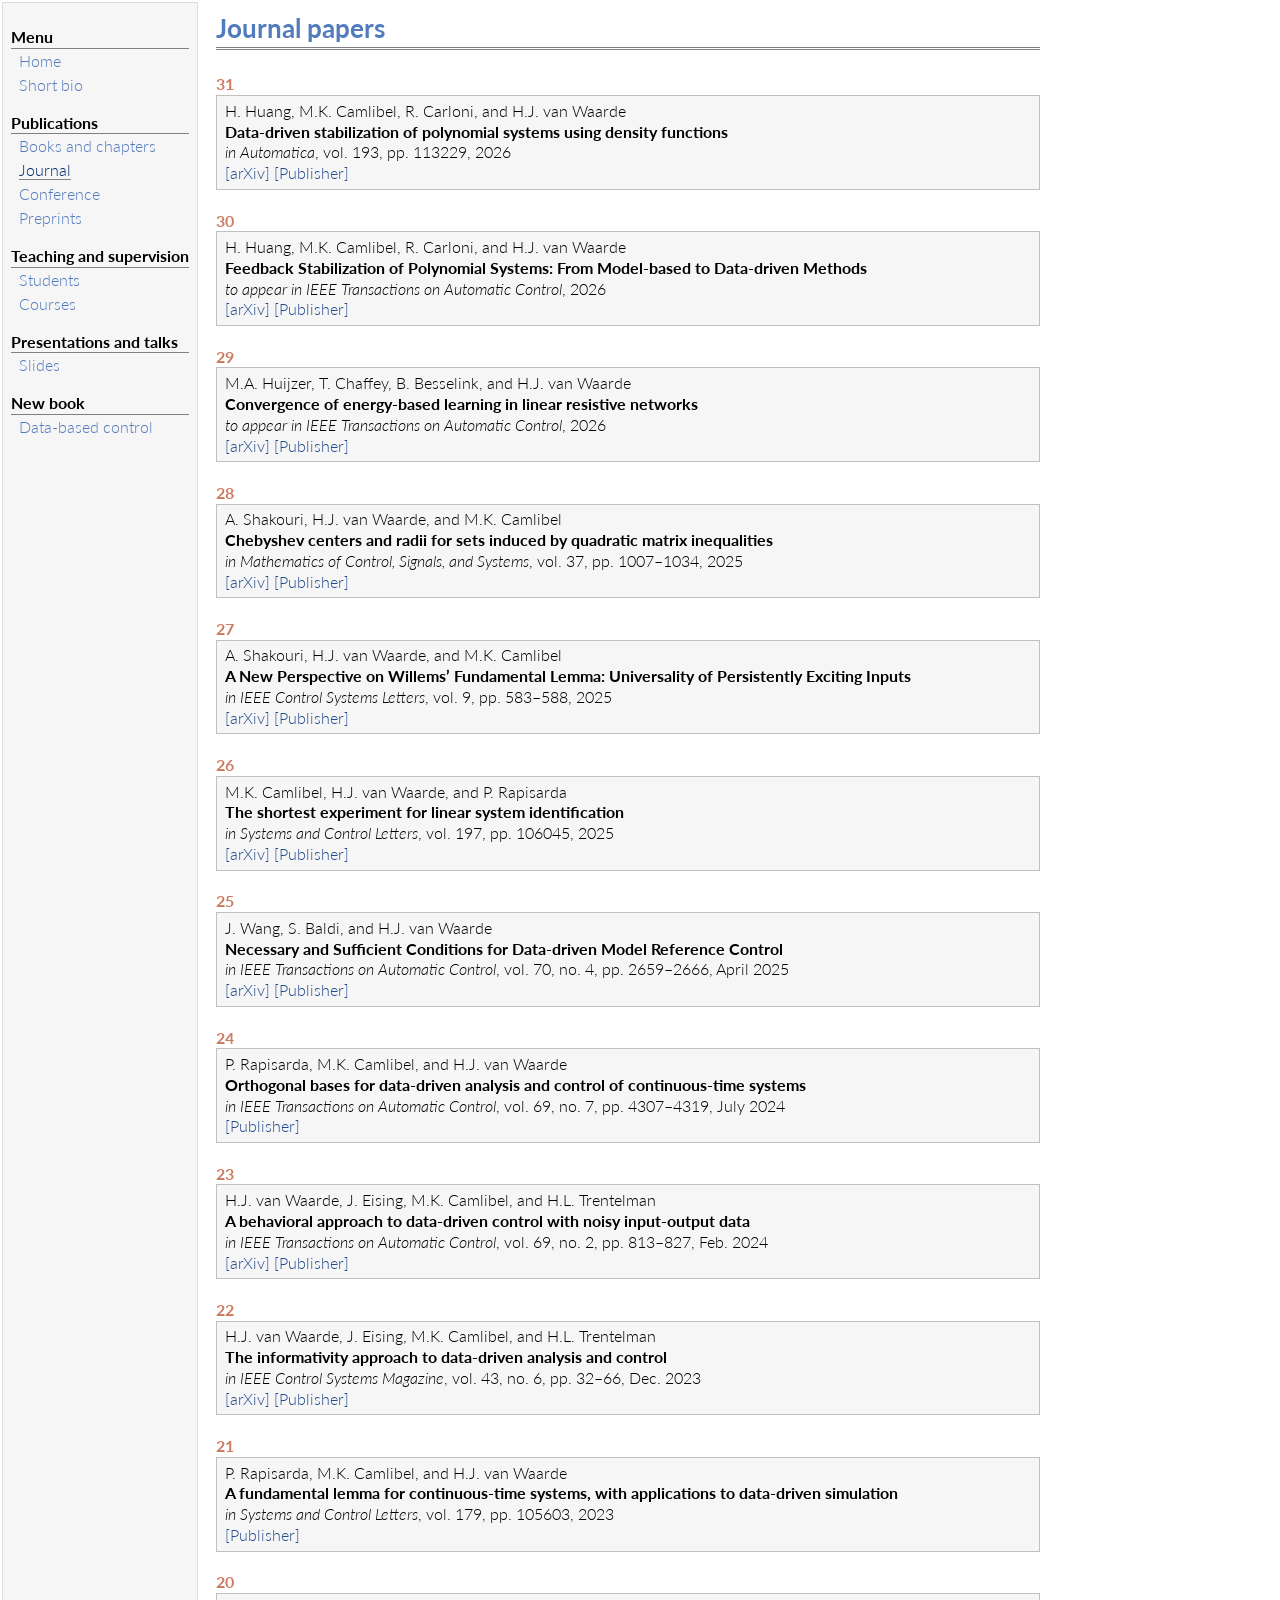
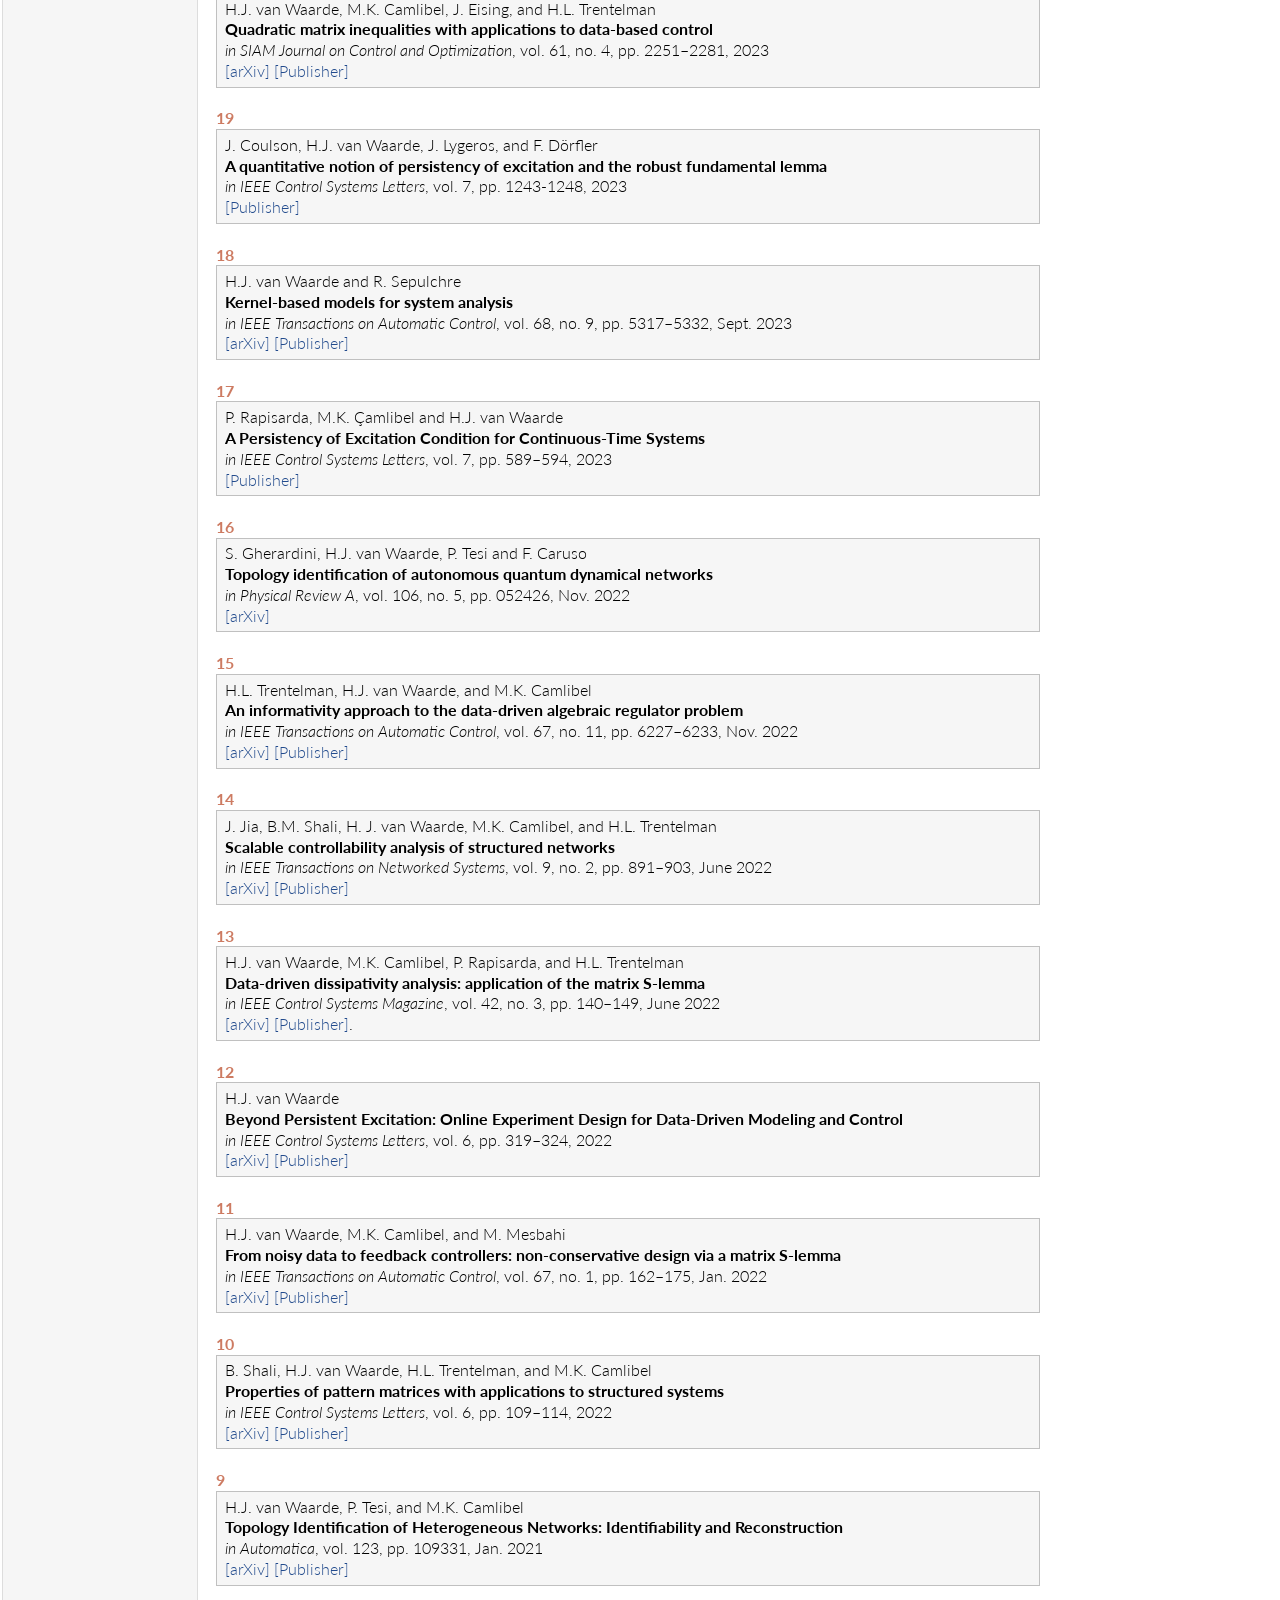
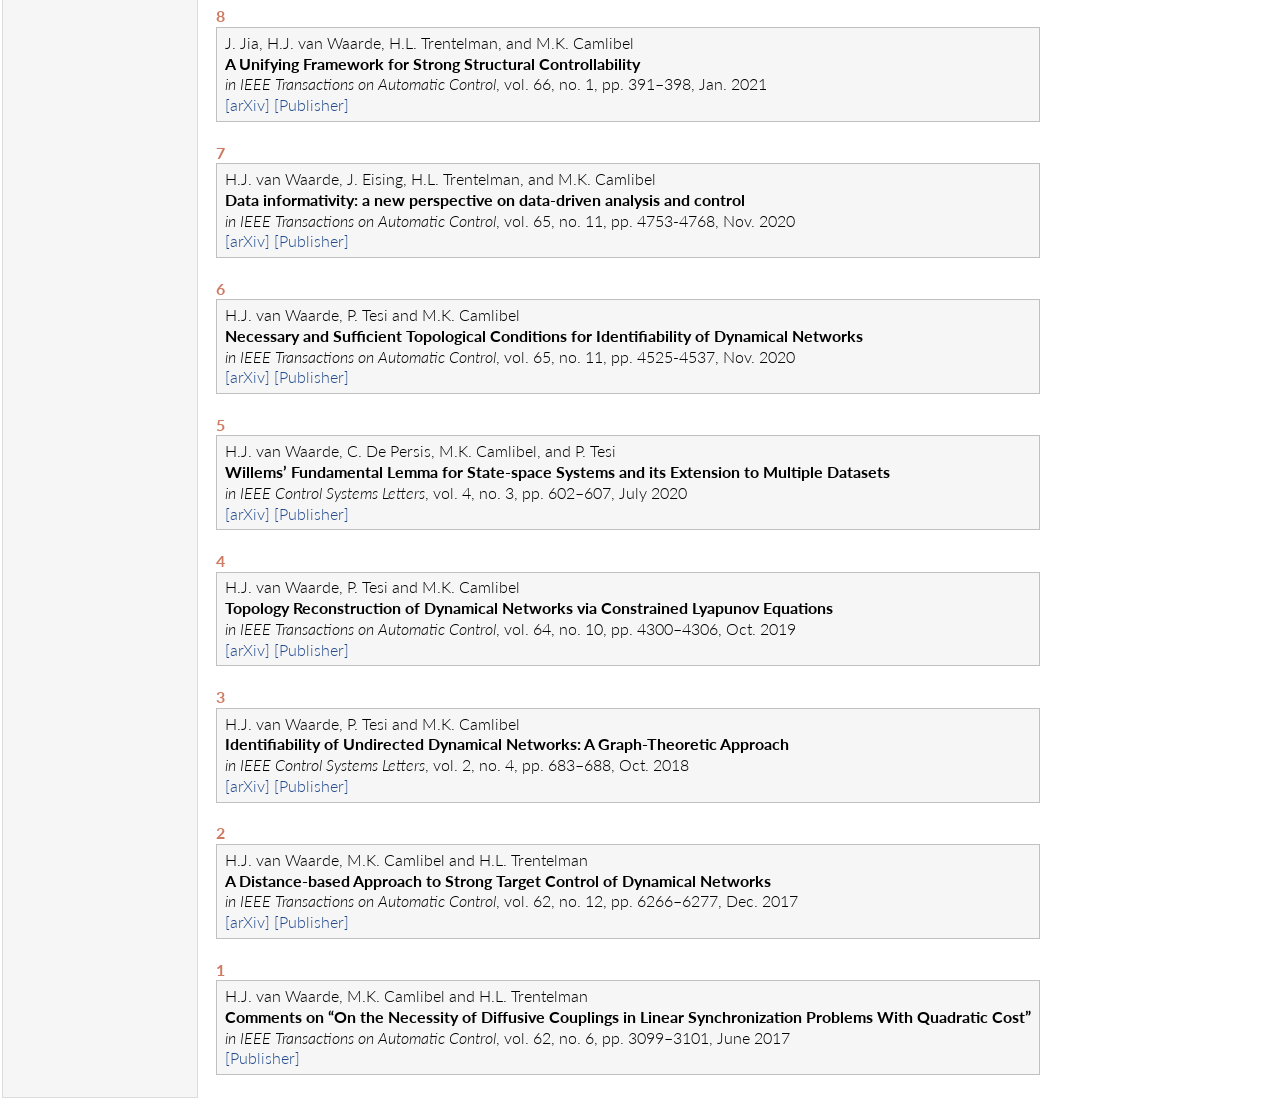
<file: journal.html>
<!DOCTYPE html PUBLIC "-//W3C//DTD XHTML 1.1//EN"
  "http://www.w3.org/TR/xhtml11/DTD/xhtml11.dtd">
<html xmlns="http://www.w3.org/1999/xhtml" xml:lang="en">
<head>
<meta name="generator" content="jemdoc, see http://jemdoc.jaboc.net/" />
<meta http-equiv="Content-Type" content="text/html;charset=utf-8" />
<link rel="stylesheet" href="jemdoc.css" type="text/css" />
<title>Journal papers</title>
</head>
<body>
<table summary="Table for page layout." id="tlayout">
<tr valign="top">
<td id="layout-menu">
<div class="menu-category">Menu</div>
<div class="menu-item"><a href="index.html">Home</a></div>
<div class="menu-item"><a href="bio.html">Short&nbsp;bio</a></div>
<div class="menu-category">Publications</div>
<div class="menu-item"><a href="books.html">Books&nbsp;and&nbsp;chapters</a></div>
<div class="menu-item"><a href="journal.html" class="current">Journal</a></div>
<div class="menu-item"><a href="conference.html">Conference</a></div>
<div class="menu-item"><a href="preprints.html">Preprints</a></div>
<div class="menu-category">Teaching and supervision</div>
<div class="menu-item"><a href="students.html">Students</a></div>
<div class="menu-item"><a href="courses.html">Courses</a></div>
<div class="menu-category">Presentations and talks</div>
<div class="menu-item"><a href="presentations.html">Slides</a></div>
<div class="menu-category">New book</div>
<div class="menu-item"><a href="dblsct.html">Data-based&nbsp;control</a></div>
</td>
<td id="layout-content">
<div id="toptitle">
<h1>Journal papers</h1>
</div>
<div class="infoblock">
<div class="blocktitle">31</div>
<div class="blockcontent">
<p>H. Huang, M.K. Camlibel, R. Carloni, and H.J. van Waarde<br />
<b>Data-driven stabilization of polynomial systems using density functions</b><br />
<i>in Automatica</i>, vol. 193, pp. 113229, 2026 <br />
<a href="https://arxiv.org/abs/2503.07092">[arXiv]</a> <a href="https://www.sciencedirect.com/science/article/pii/S0005109826004139">[Publisher]</a></p>
</div></div>
<div class="infoblock">
<div class="blocktitle">30</div>
<div class="blockcontent">
<p>H. Huang, M.K. Camlibel, R. Carloni, and H.J. van Waarde<br />
<b>Feedback Stabilization of Polynomial Systems: From Model-based to Data-driven Methods</b><br />
<i>to appear in IEEE Transactions on Automatic Control</i>, 2026 <br />
<a href="https://arxiv.org/abs/2505.14457">[arXiv]</a> <a href="https://ieeexplore.ieee.org/abstract/document/11479884">[Publisher]</a></p>
</div></div>
<div class="infoblock">
<div class="blocktitle">29</div>
<div class="blockcontent">
<p>M.A. Huijzer, T. Chaffey, B. Besselink, and H.J. van Waarde<br />
<b>Convergence of energy-based learning in linear resistive networks</b><br />
<i>to appear in IEEE Transactions on Automatic Control</i>, 2026 <br />
<a href="https://arxiv.org/abs/2503.00349">[arXiv]</a> <a href="https://ieeexplore.ieee.org/abstract/document/11456345">[Publisher]</a></p>
</div></div>
<div class="infoblock">
<div class="blocktitle">28</div>
<div class="blockcontent">
<p>A. Shakouri, H.J. van Waarde, and M.K. Camlibel <br />
<b>Chebyshev centers and radii for sets induced by quadratic matrix inequalities</b> <br />
<i>in Mathematics of Control, Signals, and Systems</i>, vol. 37, pp. 1007&ndash;1034, 2025 <br />
<a href="https://arxiv.org/abs/2403.05315">[arXiv]</a> <a href="https://link.springer.com/article/10.1007/s00498-025-00424-w">[Publisher]</a></p>
</div></div>
<div class="infoblock">
<div class="blocktitle">27</div>
<div class="blockcontent">
<p>A. Shakouri, H.J. van Waarde, and M.K. Camlibel <br />
<b>A New Perspective on Willems’ Fundamental Lemma: Universality of Persistently Exciting Inputs</b> <br />
<i>in IEEE Control Systems Letters</i>, vol. 9, pp. 583&ndash;588, 2025 <br />
<a href="https://arxiv.org/abs/2503.12489">[arXiv]</a> <a href="https://ieeexplore.ieee.org/abstract/document/11022745">[Publisher]</a></p>
</div></div>
<div class="infoblock">
<div class="blocktitle">26</div>
<div class="blockcontent">
<p>M.K. Camlibel, H.J. van Waarde, and P. Rapisarda<br />
<b>The shortest experiment for linear system identification</b> <br />
<i>in Systems and Control Letters</i>, vol. 197, pp. 106045, 2025 <br />
<a href="https://arxiv.org/abs/2407.12509">[arXiv]</a> <a href="https://www.sciencedirect.com/science/article/abs/pii/S0167691125000271">[Publisher]</a></p>
</div></div>
<div class="infoblock">
<div class="blocktitle">25</div>
<div class="blockcontent">
<p>J. Wang, S. Baldi, and H.J. van Waarde <br />
<b>Necessary and Sufficient Conditions for Data-driven Model
Reference Control</b> <br /> 
<i>in IEEE Transactions on Automatic Control</i>, vol. 70, no. 4, pp. 2659&ndash;2666, April 2025 <br />
<a href="https://arxiv.org/abs/2310.11159">[arXiv]</a>
<a href="https://ieeexplore.ieee.org/document/10741589">[Publisher]</a></p>
</div></div>
<div class="infoblock">
<div class="blocktitle">24</div>
<div class="blockcontent">
<p>P. Rapisarda, M.K. Camlibel, and H.J. van Waarde <br />
<b>Orthogonal bases for data-driven analysis and control of continuous-time systems</b> <br />
<i>in IEEE Transactions on Automatic Control</i>, vol. 69, no. 7, pp. 4307&ndash;4319, July 2024 <br />
<a href="https://ieeexplore.ieee.org/abstract/document/10268593">[Publisher]</a></p>
</div></div>
<div class="infoblock">
<div class="blocktitle">23</div>
<div class="blockcontent">
<p>H.J. van Waarde, J. Eising, M.K. Camlibel, and H.L. Trentelman<br /> 
<b>A behavioral approach to data-driven control with noisy input-output data</b> <br />
<i>in IEEE Transactions on Automatic Control</i>, vol. 69, no. 2, pp. 813&ndash;827, Feb. 2024<br />
<a href="https://arxiv.org/pdf/2206.08408.pdf">[arXiv]</a>
<a href="https://ieeexplore.ieee.org/abstract/document/10122597">[Publisher]</a></p>
</div></div>
<div class="infoblock">
<div class="blocktitle">22</div>
<div class="blockcontent">
<p>H.J. van Waarde, J. Eising, M.K. Camlibel, and H.L. Trentelman<br />
<b>The informativity approach to data-driven analysis and control</b> <br /> 
<i>in IEEE Control Systems Magazine</i>, vol. 43, no. 6, pp. 32&ndash;66, Dec. 2023<br />
<a href="https://arxiv.org/abs/2302.10488">[arXiv]</a>
<a href="https://ieeexplore.ieee.org/document/10317631">[Publisher]</a></p>
</div></div>
<div class="infoblock">
<div class="blocktitle">21</div>
<div class="blockcontent">
<p>P. Rapisarda, M.K. Camlibel, and H.J. van Waarde<br />
<b>A fundamental lemma for continuous-time systems, with applications to data-driven simulation</b> <br /> 
<i>in Systems and Control Letters</i>, vol. 179, pp. 105603, 2023<br />
<a href="https://www.sciencedirect.com/science/article/pii/S0167691123001500">[Publisher]</a></p>
</div></div>
<div class="infoblock">
<div class="blocktitle">20</div>
<div class="blockcontent">
<p>H.J. van Waarde, M.K. Camlibel, J. Eising, and H.L. Trentelman <br />
<b>Quadratic matrix inequalities with applications to data-based control</b> <br /> 
<i>in SIAM Journal on Control and Optimization</i>, vol. 61, no. 4, pp. 2251&ndash;2281, 2023<br />
<a href="https://arxiv.org/abs/2203.12959">[arXiv]</a>
<a href="https://epubs.siam.org/doi/abs/10.1137/22M1486807">[Publisher]</a></p>
</div></div>
<div class="infoblock">
<div class="blocktitle">19</div>
<div class="blockcontent">
<p>J. Coulson, H.J. van Waarde, J. Lygeros, and F. Dörfler<br />
<b>A quantitative notion of persistency of excitation and the robust fundamental lemma</b> <br /> 
<i>in IEEE Control Systems Letters</i>, vol. 7, pp. 1243-1248, 2023<br />
<a href="https://ieeexplore.ieee.org/document/9999281">[Publisher]</a></p>
</div></div>
<div class="infoblock">
<div class="blocktitle">18</div>
<div class="blockcontent">
<p>H.J. van Waarde and R. Sepulchre<br />
<b>Kernel-based models for system analysis</b> <br /> 
<i>in IEEE Transactions on Automatic Control</i>, vol. 68, no. 9, pp. 5317&ndash;5332, Sept. 2023 <br />
<a href="https://arxiv.org/abs/2110.11735">[arXiv]</a> <a href="https://ieeexplore.ieee.org/abstract/document/9935290">[Publisher]</a></p>
</div></div>
<div class="infoblock">
<div class="blocktitle">17</div>
<div class="blockcontent">
<p>P. Rapisarda, M.K. Çamlibel and H.J. van Waarde<br />
<b>A Persistency of Excitation Condition for Continuous-Time Systems</b> <br />
<i>in IEEE Control Systems Letters</i>, vol. 7, pp. 589&ndash;594, 2023<br /> <a href="https://ieeexplore.ieee.org/abstract/document/9882335/">[Publisher]</a></p>
</div></div>
<div class="infoblock">
<div class="blocktitle">16</div>
<div class="blockcontent">
<p>S. Gherardini, H.J. van Waarde, P. Tesi and F. Caruso<br />
<b>Topology identification of autonomous quantum dynamical networks</b> <br /> 
<i>in Physical Review A</i>, vol. 106, no. 5, pp. 052426, Nov. 2022<br />
<a href="https://arxiv.org/abs/2111.00812">[arXiv]</a></p>
</div></div>
<div class="infoblock">
<div class="blocktitle">15</div>
<div class="blockcontent">
<p>H.L. Trentelman, H.J. van Waarde, and M.K. Camlibel<br />
<b>An informativity approach to the data-driven algebraic regulator problem</b> <br /> 
<i>in IEEE Transactions on Automatic Control</i>, vol. 67, no. 11, pp. 6227&ndash;6233, Nov. 2022<br />
<a href="https://arxiv.org/abs/2009.01552">[arXiv]</a> <a href="https://ieeexplore.ieee.org/abstract/document/9622139">[Publisher]</a></p>
</div></div>
<div class="infoblock">
<div class="blocktitle">14</div>
<div class="blockcontent">
<p>J. Jia, B.M. Shali, H. J. van Waarde, M.K. Camlibel, and H.L. Trentelman <br />
<b>Scalable controllability analysis of structured networks</b> <br />
<i>in IEEE Transactions on Networked Systems</i>, vol. 9, no. 2, pp. 891&ndash;903, June 2022<br />
<a href="https://arxiv.org/abs/2012.09087">[arXiv]</a> <a href="https://ieeexplore.ieee.org/document/9601287">[Publisher]</a></p>
</div></div>
<div class="infoblock">
<div class="blocktitle">13</div>
<div class="blockcontent">
<p>H.J. van Waarde, M.K. Camlibel, P. Rapisarda, and H.L. Trentelman<br />
<b>Data-driven dissipativity analysis: application of the matrix S-lemma</b> <br />
<i>in IEEE Control Systems Magazine</i>, vol. 42, no. 3, pp. 140&ndash;149, June 2022<br />
<a href="https://arxiv.org/abs/2109.02090">[arXiv]</a> <a href="https://ieeexplore.ieee.org/abstract/document/9781292">[Publisher]</a>. </p>
</div></div>
<div class="infoblock">
<div class="blocktitle">12</div>
<div class="blockcontent">
<p>H.J. van Waarde<br />
<b>Beyond Persistent Excitation: Online Experiment Design for Data-Driven Modeling and Control</b> <br /> 
<i>in IEEE Control Systems Letters</i>, vol. 6, pp. 319&ndash;324, 2022 <br />
<a href="https://arxiv.org/abs/2102.11193">[arXiv]</a> <a href="https://ieeexplore.ieee.org/abstract/document/9406124">[Publisher]</a></p>
</div></div>
<div class="infoblock">
<div class="blocktitle">11</div>
<div class="blockcontent">
<p>H.J. van Waarde, M.K. Camlibel, and M. Mesbahi <br />
<b>From noisy data to feedback controllers: non-conservative design via a matrix S-lemma</b> <br />
<i>in IEEE Transactions on Automatic Control</i>, vol. 67, no. 1, pp. 162&ndash;175, Jan. 2022<br />
<a href="https://arxiv.org/abs/2006.00870">[arXiv]</a> <a href="https://ieeexplore.ieee.org/abstract/document/9308978">[Publisher]</a></p>
</div></div>
<div class="infoblock">
<div class="blocktitle">10</div>
<div class="blockcontent">
<p>B. Shali, H.J. van Waarde, H.L. Trentelman, and M.K. Camlibel<br />
<b>Properties of pattern matrices with applications to structured systems</b><br /> 
<i>in IEEE Control Systems Letters</i>, vol. 6, pp. 109&ndash;114, 2022<br />
<a href="https://arxiv.org/abs/2011.12158">[arXiv]</a> <a href="https://ieeexplore.ieee.org/abstract/document/9319174/">[Publisher]</a></p>
</div></div>
<div class="infoblock">
<div class="blocktitle">9</div>
<div class="blockcontent">
<p>H.J. van Waarde, P. Tesi, and M.K. Camlibel <br />
<b>Topology Identification of Heterogeneous Networks: Identifiability and Reconstruction</b> <br />
<i>in Automatica</i>, vol. 123, pp. 109331, Jan. 2021<br />
<a href="https://arxiv.org/abs/1909.11054">[arXiv]</a> <a href="https://www.sciencedirect.com/science/article/pii/S0005109820305318">[Publisher]</a></p>
</div></div>
<div class="infoblock">
<div class="blocktitle">8</div>
<div class="blockcontent">
<p>J. Jia, H.J. van Waarde, H.L. Trentelman, and M.K. Camlibel <br />
<b>A Unifying Framework for Strong Structural Controllability</b> <br />
<i>in IEEE Transactions on Automatic Control</i>, vol. 66, no. 1, pp. 391&ndash;398, Jan. 2021<br />
<a href="https://arxiv.org/abs/1903.03353">[arXiv]</a> <a href="https://ieeexplore.ieee.org/abstract/document/9039736/">[Publisher]</a></p>
</div></div>
<div class="infoblock">
<div class="blocktitle">7</div>
<div class="blockcontent">
<p>H.J. van Waarde, J. Eising, H.L. Trentelman, and M.K. Camlibel <br />
<b>Data informativity: a new perspective on data-driven analysis and control</b> <br />
<i>in IEEE Transactions on Automatic Control</i>, vol. 65, no. 11, pp. 4753-4768, Nov. 2020<br /> <a href="https://arxiv.org/abs/1908.00468">[arXiv]</a> <a href="https://ieeexplore.ieee.org/abstract/document/8960476">[Publisher]</a></p>
</div></div>
<div class="infoblock">
<div class="blocktitle">6</div>
<div class="blockcontent">
<p>H.J. van Waarde, P. Tesi and M.K. Camlibel <br />
<b>Necessary and Sufficient Topological Conditions for Identifiability of Dynamical Networks</b> <br />
<i>in IEEE Transactions on Automatic Control</i>, vol. 65, no. 11, pp. 4525-4537, Nov. 2020<br />
<a href="https://arxiv.org/abs/1807.09141">[arXiv]</a> <a href="https://ieeexplore.ieee.org/abstract/document/8920040">[Publisher]</a></p>
</div></div>
<div class="infoblock">
<div class="blocktitle">5</div>
<div class="blockcontent">
<p>H.J. van Waarde, C. De Persis, M.K. Camlibel, and P. Tesi <br />
<b>Willems&rsquo; Fundamental Lemma for State-space Systems and its Extension to Multiple Datasets</b> <br />
<i>in IEEE Control Systems Letters</i>, vol. 4, no. 3, pp. 602&ndash;607, July 2020 <br />
<a href="https://arxiv.org/abs/2002.01023">[arXiv]</a> <a href="https://ieeexplore.ieee.org/abstract/document/9062331">[Publisher]</a></p>
</div></div>
<div class="infoblock">
<div class="blocktitle">4</div>
<div class="blockcontent">
<p>H.J. van Waarde, P. Tesi and M.K. Camlibel <br />
<b>Topology Reconstruction of Dynamical Networks via Constrained Lyapunov Equations</b><br /> 
<i>in IEEE Transactions on Automatic Control</i>, vol. 64, no. 10, pp. 4300&ndash;4306, Oct. 2019 <br />
<a href="https://arxiv.org/abs/1706.09709">[arXiv]</a> <a href="https://ieeexplore.ieee.org/abstract/document/8621032">[Publisher]</a></p>
</div></div>
<div class="infoblock">
<div class="blocktitle">3</div>
<div class="blockcontent">
<p>H.J. van Waarde, P. Tesi and M.K. Camlibel<br />
<b>Identifiability of Undirected Dynamical Networks: A Graph-Theoretic Approach</b> <br />
<i>in IEEE Control Systems Letters</i>, vol. 2, no. 4, pp. 683&ndash;688, Oct. 2018<br />
<a href="https://arxiv.org/abs/1803.05247">[arXiv]</a> <a href="https://ieeexplore.ieee.org/abstract/document/8382192/">[Publisher]</a></p>
</div></div>
<div class="infoblock">
<div class="blocktitle">2</div>
<div class="blockcontent">
<p>H.J. van Waarde, M.K. Camlibel and H.L. Trentelman<br />
<b>A Distance-based Approach to Strong Target Control of Dynamical Networks</b> <br /> 
<i>in IEEE Transactions on Automatic Control</i>, vol. 62, no. 12, pp. 6266&ndash;6277, Dec. 2017<br />
<a href="https://arxiv.org/abs/1608.02256">[arXiv]</a> <a href="https://ieeexplore.ieee.org/abstract/document/7934432/">[Publisher]</a></p>
</div></div>
<div class="infoblock">
<div class="blocktitle">1</div>
<div class="blockcontent">
<p>H.J. van Waarde, M.K. Camlibel and H.L. Trentelman <br />
<b>Comments on &ldquo;On the Necessity of Diffusive Couplings in Linear Synchronization Problems With Quadratic Cost&rdquo;</b> <br />
<i>in IEEE Transactions on Automatic Control</i>, vol. 62, no. 6, pp. 3099&ndash;3101, June 2017<br />
<a href="https://ieeexplore.ieee.org/abstract/document/7862732/">[Publisher]</a></p>
</div></div>
</td>
</tr>
</table>
</body>
</html>
</file>
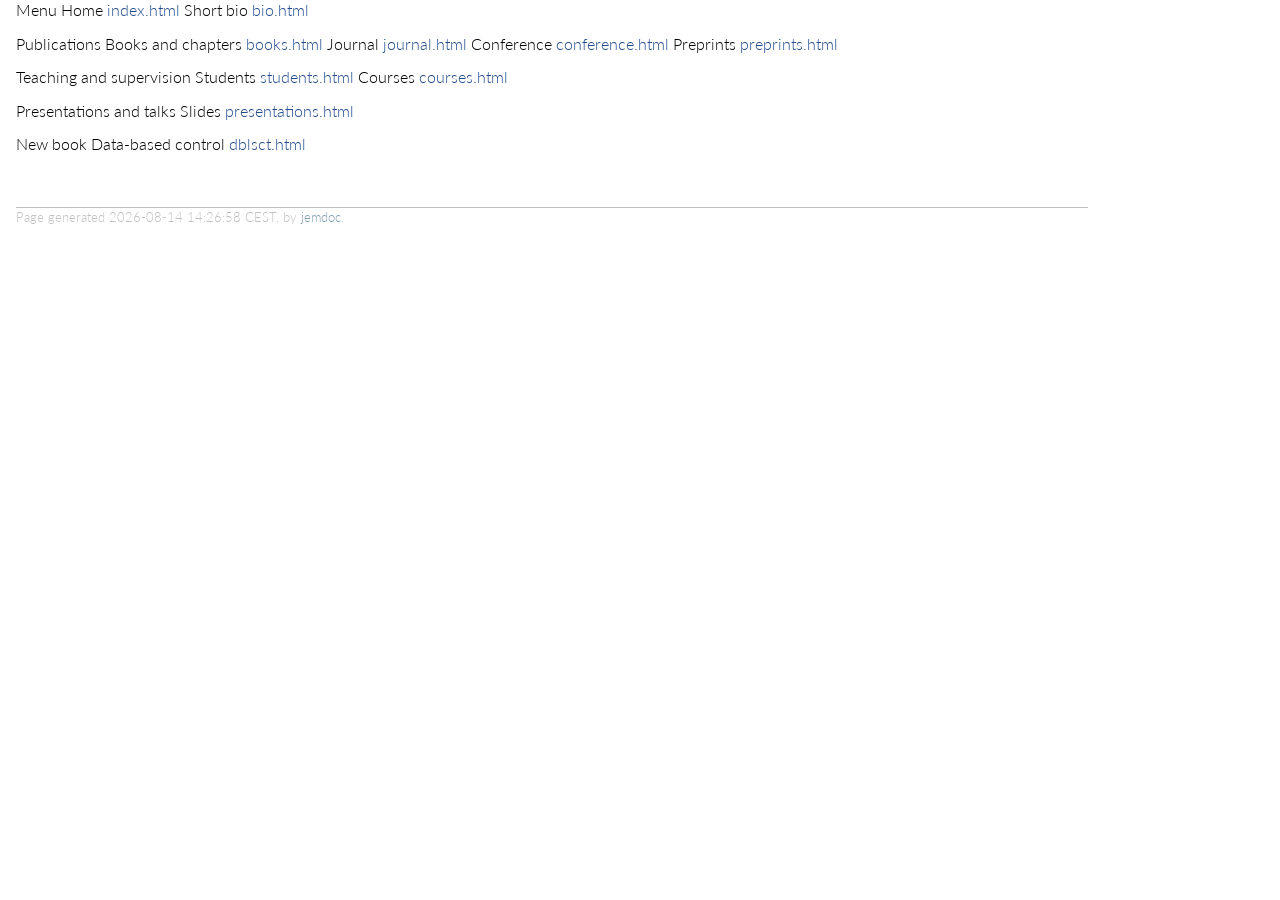
<file: menu.html>
<!DOCTYPE html PUBLIC "-//W3C//DTD XHTML 1.1//EN"
  "http://www.w3.org/TR/xhtml11/DTD/xhtml11.dtd">
<html xmlns="http://www.w3.org/1999/xhtml" xml:lang="en">
<head>
<meta name="generator" content="jemdoc, see http://jemdoc.jaboc.net/" />
<meta http-equiv="Content-Type" content="text/html;charset=utf-8" />
<link rel="stylesheet" href="jemdoc.css" type="text/css" />
<title></title>
</head>
<body>
<div id="layout-content">
<p>Menu
Home                	<a href="index.html">index.html</a>
Short bio		<a href="bio.html">bio.html</a></p>
<p>Publications
Books and chapters      <a href="books.html">books.html</a>
Journal                 <a href="journal.html">journal.html</a>
Conference              <a href="conference.html">conference.html</a>
Preprints               <a href="preprints.html">preprints.html</a></p>
<p>Teaching and supervision
Students                <a href="students.html">students.html</a>
Courses                 <a href="courses.html">courses.html</a></p>
<p>Presentations and talks
Slides                  <a href="presentations.html">presentations.html</a></p>
<p>New book
Data-based control      <a href="dblsct.html">dblsct.html</a></p>
<div id="footer">
<div id="footer-text">
Page generated 2026-08-14 14:26:58 CEST, by <a href="http://jemdoc.jaboc.net/">jemdoc</a>.
</div>
</div>
</div>
</body>
</html>
</file>
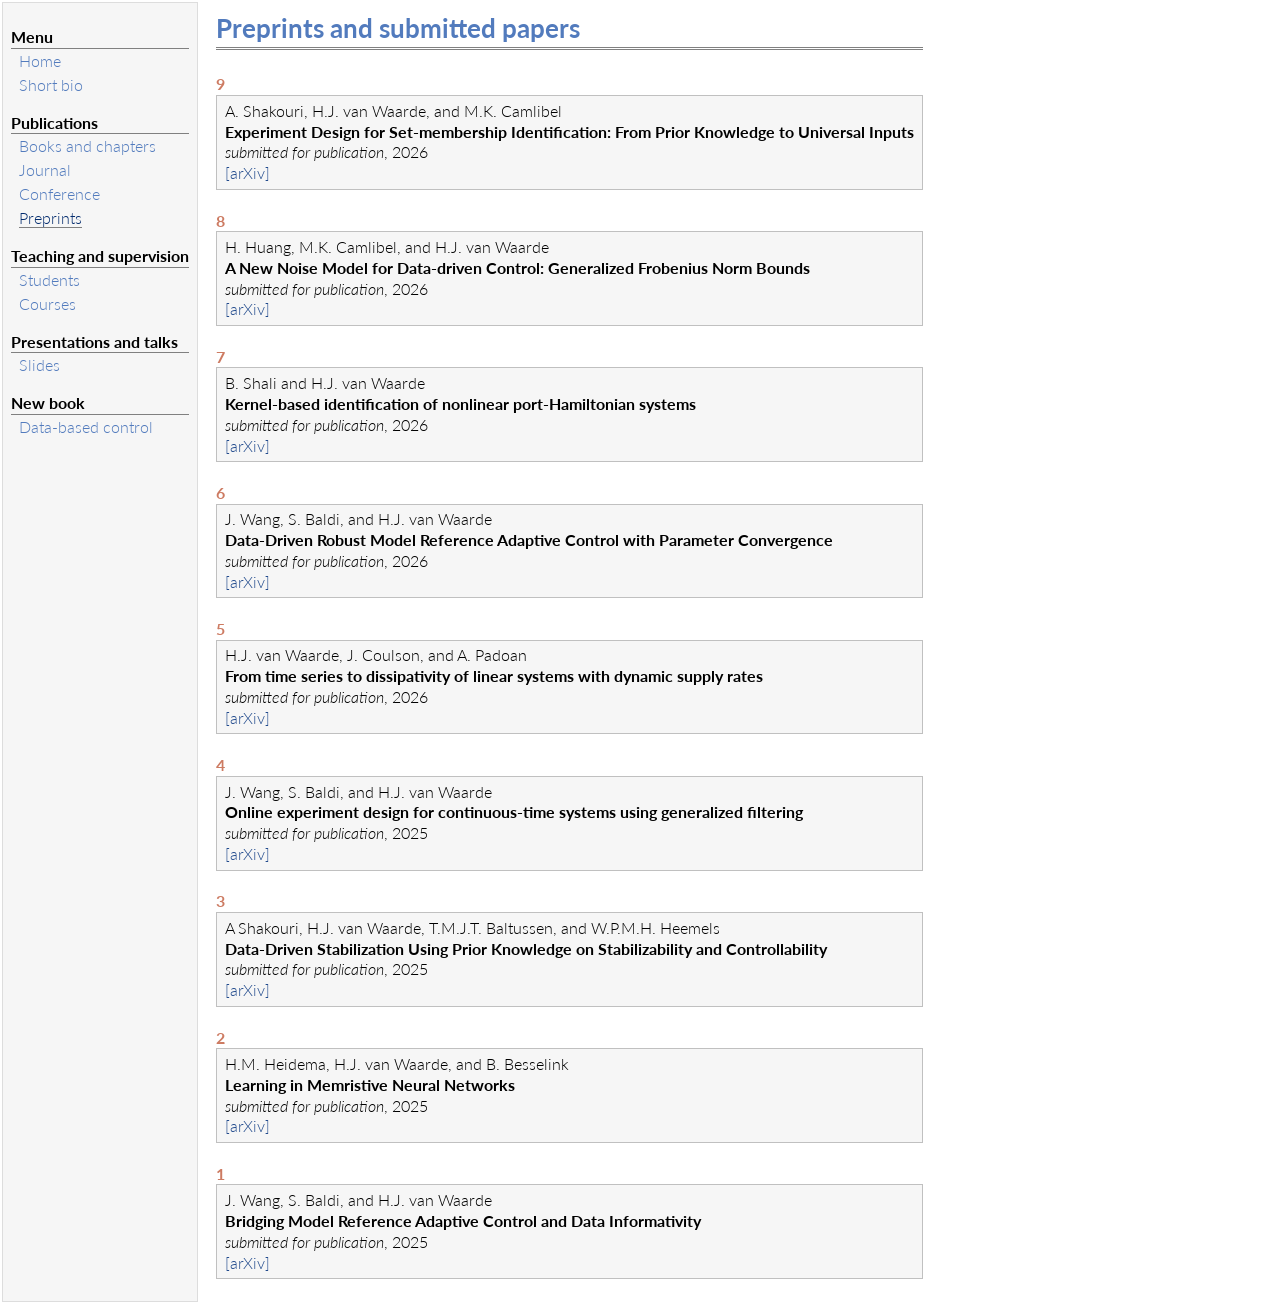
<file: preprints.html>
<!DOCTYPE html PUBLIC "-//W3C//DTD XHTML 1.1//EN"
  "http://www.w3.org/TR/xhtml11/DTD/xhtml11.dtd">
<html xmlns="http://www.w3.org/1999/xhtml" xml:lang="en">
<head>
<meta name="generator" content="jemdoc, see http://jemdoc.jaboc.net/" />
<meta http-equiv="Content-Type" content="text/html;charset=utf-8" />
<link rel="stylesheet" href="jemdoc.css" type="text/css" />
<title>Preprints and submitted papers</title>
</head>
<body>
<table summary="Table for page layout." id="tlayout">
<tr valign="top">
<td id="layout-menu">
<div class="menu-category">Menu</div>
<div class="menu-item"><a href="index.html">Home</a></div>
<div class="menu-item"><a href="bio.html">Short&nbsp;bio</a></div>
<div class="menu-category">Publications</div>
<div class="menu-item"><a href="books.html">Books&nbsp;and&nbsp;chapters</a></div>
<div class="menu-item"><a href="journal.html">Journal</a></div>
<div class="menu-item"><a href="conference.html">Conference</a></div>
<div class="menu-item"><a href="preprints.html" class="current">Preprints</a></div>
<div class="menu-category">Teaching and supervision</div>
<div class="menu-item"><a href="students.html">Students</a></div>
<div class="menu-item"><a href="courses.html">Courses</a></div>
<div class="menu-category">Presentations and talks</div>
<div class="menu-item"><a href="presentations.html">Slides</a></div>
<div class="menu-category">New book</div>
<div class="menu-item"><a href="dblsct.html">Data-based&nbsp;control</a></div>
</td>
<td id="layout-content">
<div id="toptitle">
<h1>Preprints and submitted papers</h1>
</div>
<div class="infoblock">
<div class="blocktitle">9</div>
<div class="blockcontent">
<p>A. Shakouri, H.J. van Waarde, and M.K. Camlibel <br />
<b>Experiment Design for Set-membership Identification: From Prior Knowledge to Universal Inputs</b><br />
<i>submitted for publication</i>, 2026 <br />
<a href="https://arxiv.org/abs/2607.00844">[arXiv]</a></p>
</div></div>
<div class="infoblock">
<div class="blocktitle">8</div>
<div class="blockcontent">
<p>H. Huang, M.K. Camlibel, and H.J. van Waarde <br />
<b>A New Noise Model for Data-driven Control: Generalized Frobenius Norm Bounds</b><br />
<i>submitted for publication</i>, 2026 <br />
<a href="https://arxiv.org/abs/2606.28557">[arXiv]</a></p>
</div></div>
<div class="infoblock">
<div class="blocktitle">7</div>
<div class="blockcontent">
<p>B. Shali and H.J. van Waarde <br />
<b>Kernel-based identification of nonlinear port-Hamiltonian systems</b><br />
<i>submitted for publication</i>, 2026 <br />
<a href="https://arxiv.org/abs/2606.12163">[arXiv]</a></p>
</div></div>
<div class="infoblock">
<div class="blocktitle">6</div>
<div class="blockcontent">
<p>J. Wang, S. Baldi, and H.J. van Waarde <br />
<b>Data-Driven Robust Model Reference Adaptive Control with Parameter Convergence</b><br />
<i>submitted for publication</i>, 2026 <br />
<a href="https://arxiv.org/abs/2606.07911">[arXiv]</a></p>
</div></div>
<div class="infoblock">
<div class="blocktitle">5</div>
<div class="blockcontent">
<p>H.J. van Waarde, J. Coulson, and A. Padoan <br />
<b>From time series to dissipativity of linear systems with dynamic supply rates</b><br />
<i>submitted for publication</i>, 2026 <br />
<a href="https://arxiv.org/abs/2602.13654">[arXiv]</a></p>
</div></div>
<div class="infoblock">
<div class="blocktitle">4</div>
<div class="blockcontent">
<p>J. Wang, S. Baldi, and H.J. van Waarde<br />
<b>Online experiment design for continuous-time systems using generalized filtering</b><br />
<i>submitted for publication</i>, 2025 <br />
<a href="https://arxiv.org/abs/2511.09386">[arXiv]</a></p>
</div></div>
<div class="infoblock">
<div class="blocktitle">3</div>
<div class="blockcontent">
<p>A Shakouri, H.J. van Waarde, T.M.J.T. Baltussen, and W.P.M.H. Heemels<br />
<b>Data-Driven Stabilization Using Prior Knowledge on Stabilizability and Controllability</b><br />
<i>submitted for publication</i>, 2025 <br />
<a href="https://arxiv.org/abs/2510.25452">[arXiv]</a></p>
</div></div>
<div class="infoblock">
<div class="blocktitle">2</div>
<div class="blockcontent">
<p>H.M. Heidema, H.J. van Waarde, and B. Besselink<br />
<b>Learning in Memristive Neural Networks</b><br />
<i>submitted for publication</i>, 2025 <br />
<a href="https://arxiv.org/abs/2507.15324">[arXiv]</a></p>
</div></div>
<div class="infoblock">
<div class="blocktitle">1</div>
<div class="blockcontent">
<p>J. Wang, S. Baldi, and H.J. van Waarde<br />
<b>Bridging Model Reference Adaptive Control and Data Informativity</b><br />
<i>submitted for publication</i>, 2025 <br />
<a href="https://arxiv.org/abs/2502.21091">[arXiv]</a></p>
</div></div>
</td>
</tr>
</table>
</body>
</html>
</file>
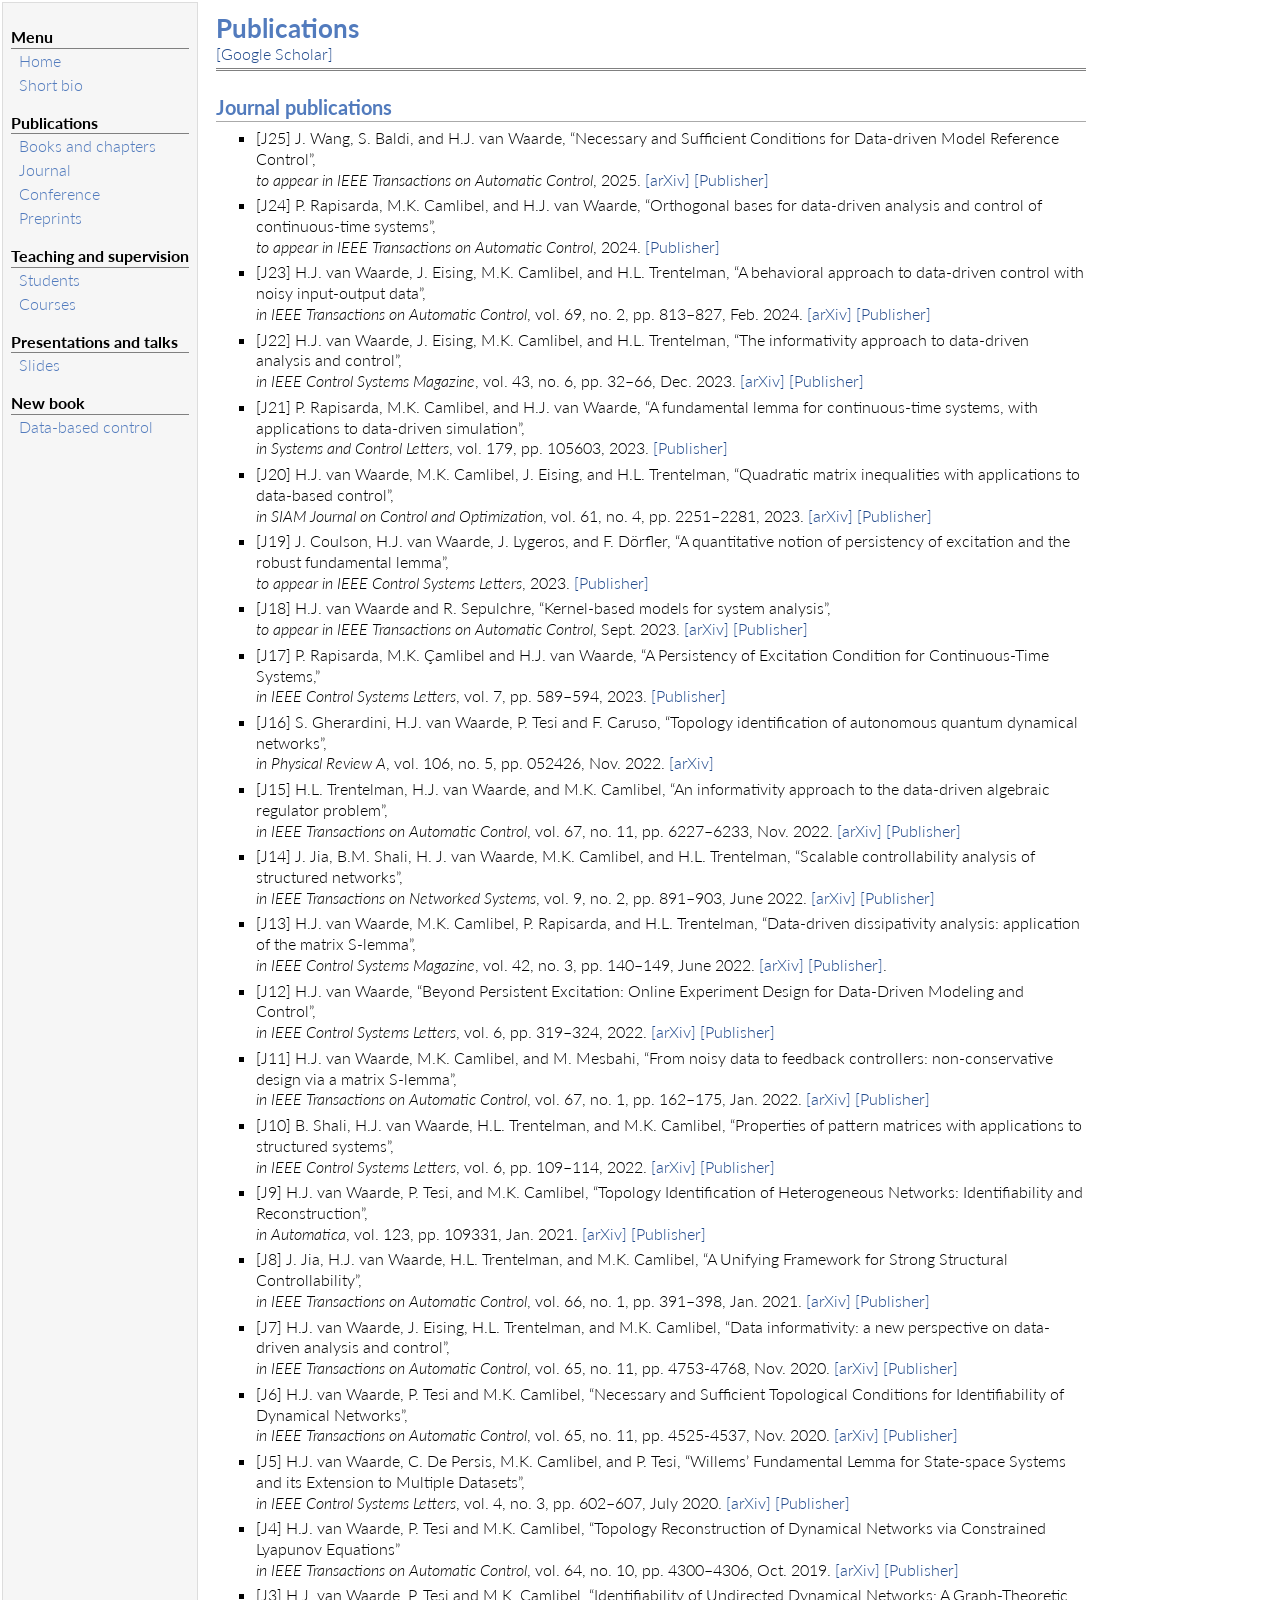
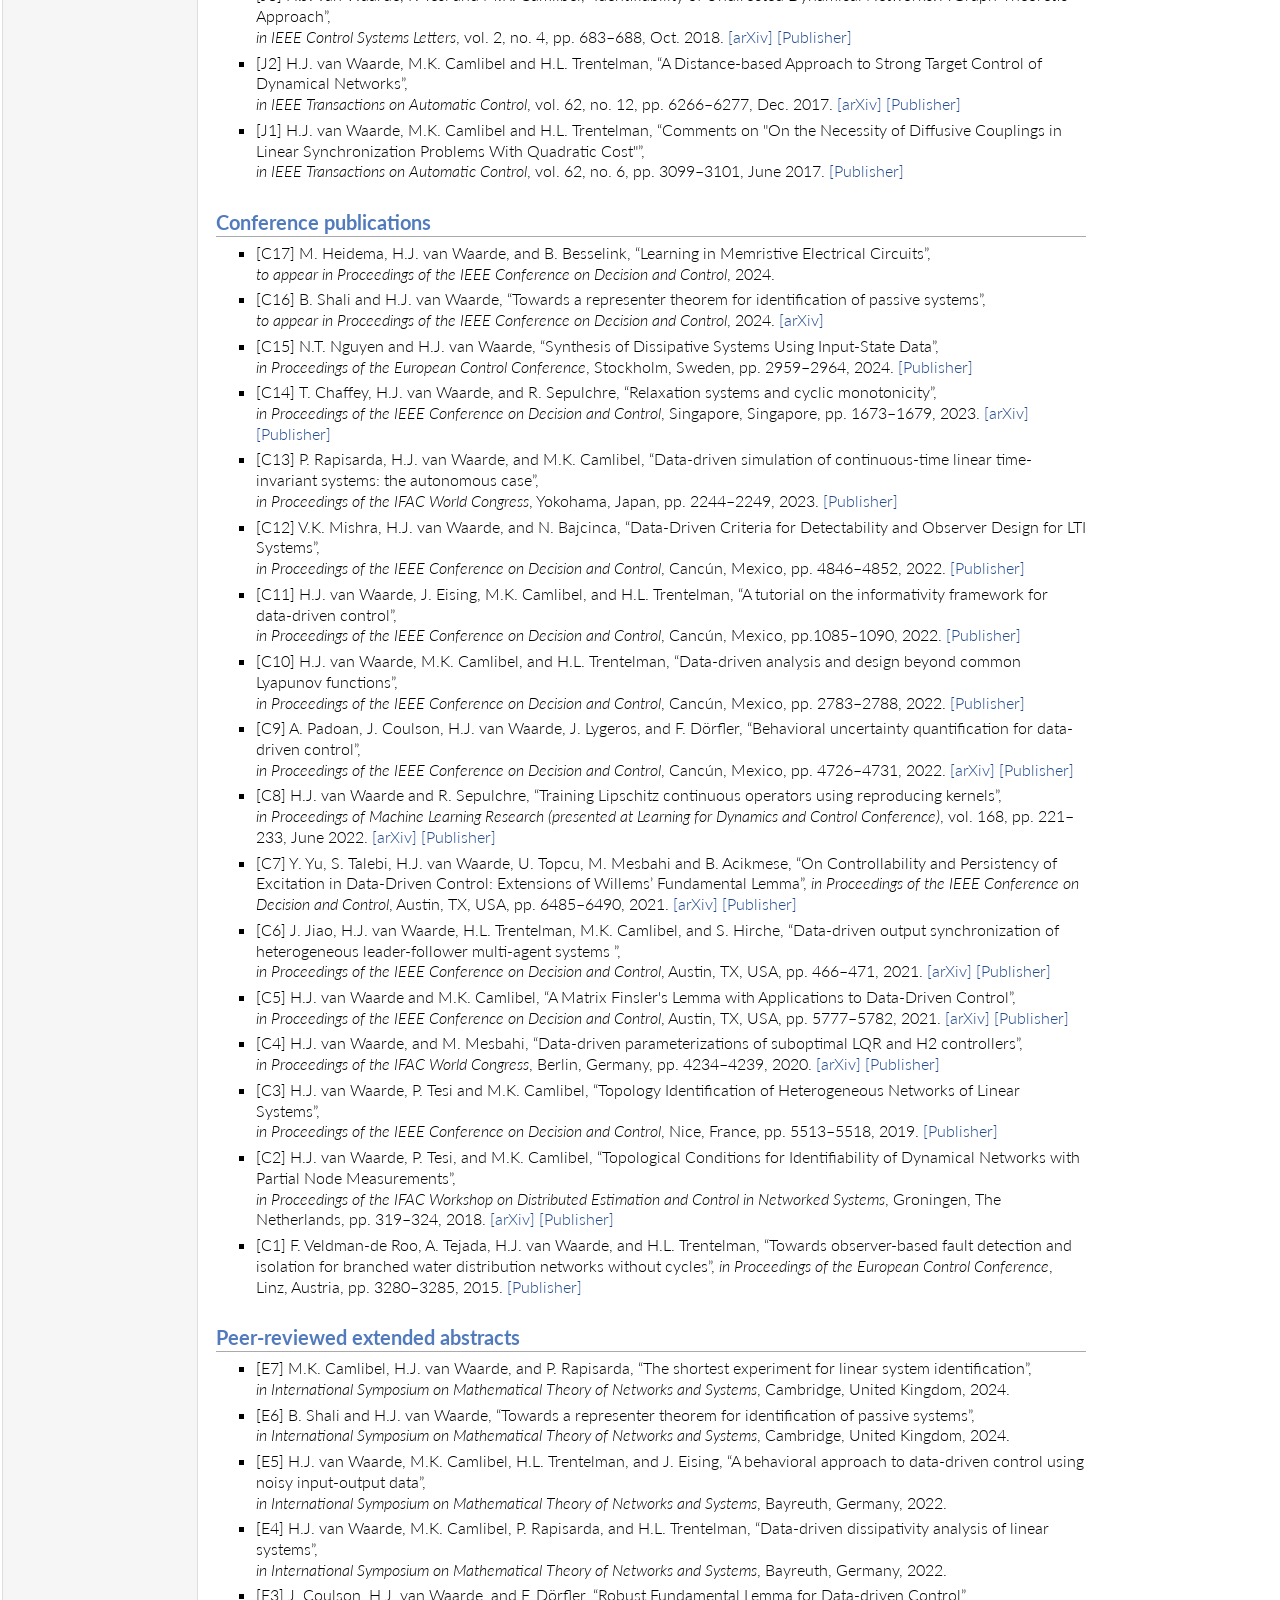
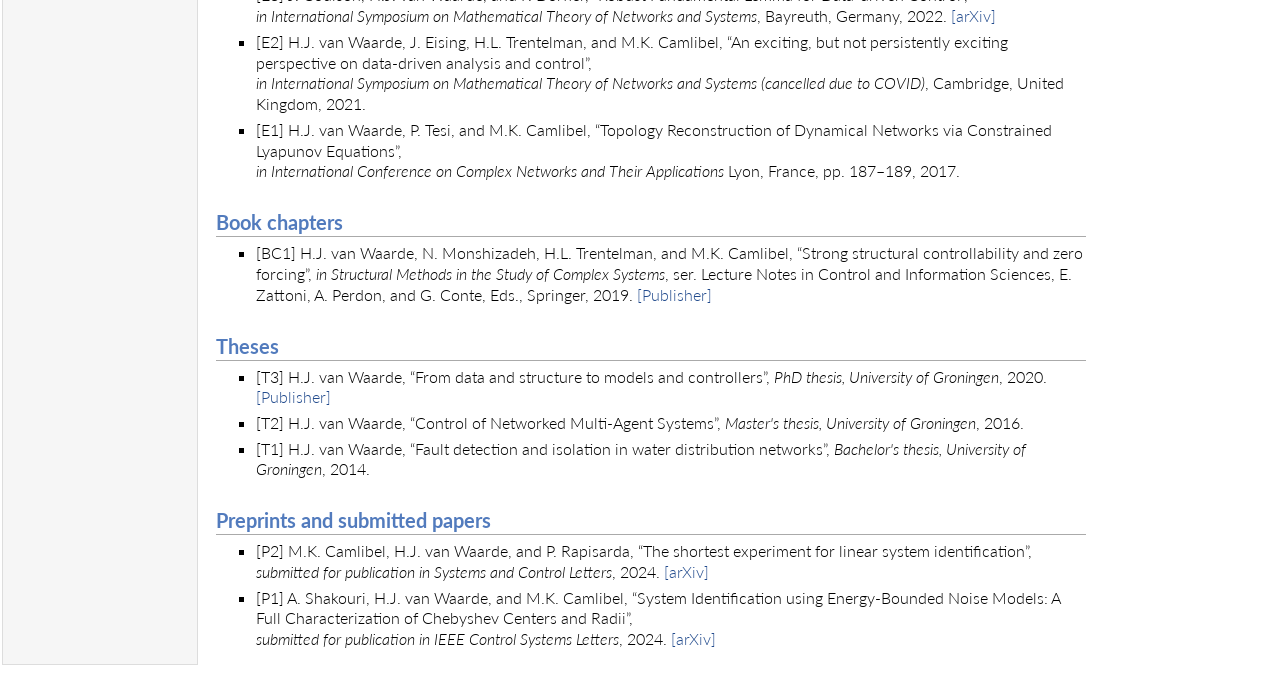
<file: publications.html>
<!DOCTYPE html PUBLIC "-//W3C//DTD XHTML 1.1//EN"
  "http://www.w3.org/TR/xhtml11/DTD/xhtml11.dtd">
<html xmlns="http://www.w3.org/1999/xhtml" xml:lang="en">
<head>
<meta name="generator" content="jemdoc, see http://jemdoc.jaboc.net/" />
<meta http-equiv="Content-Type" content="text/html;charset=utf-8" />
<link rel="stylesheet" href="jemdoc.css" type="text/css" />
<title>Publications</title>
</head>
<body>
<table summary="Table for page layout." id="tlayout">
<tr valign="top">
<td id="layout-menu">
<div class="menu-category">Menu</div>
<div class="menu-item"><a href="index.html">Home</a></div>
<div class="menu-item"><a href="bio.html">Short&nbsp;bio</a></div>
<div class="menu-category">Publications</div>
<div class="menu-item"><a href="books.html">Books&nbsp;and&nbsp;chapters</a></div>
<div class="menu-item"><a href="journal.html">Journal</a></div>
<div class="menu-item"><a href="conference.html">Conference</a></div>
<div class="menu-item"><a href="preprints.html">Preprints</a></div>
<div class="menu-category">Teaching and supervision</div>
<div class="menu-item"><a href="students.html">Students</a></div>
<div class="menu-item"><a href="courses.html">Courses</a></div>
<div class="menu-category">Presentations and talks</div>
<div class="menu-item"><a href="presentations.html">Slides</a></div>
<div class="menu-category">New book</div>
<div class="menu-item"><a href="dblsct.html">Data-based&nbsp;control</a></div>
</td>
<td id="layout-content">
<div id="toptitle">
<h1>Publications</h1>
<div id="subtitle"><a href="https://scholar.google.com/citations?user=4K5iBboAAAAJ&amp;hl=en">[Google Scholar]</a> </div>
</div>
<h2>Journal publications </h2>
<ul>
<li><p>[J25] J. Wang, S. Baldi, and H.J. van Waarde, &ldquo;Necessary and Sufficient Conditions for Data-driven Model
Reference Control&rdquo;, <br /> <i>to appear in IEEE Transactions on Automatic Control</i>, 2025.
<a href="https://arxiv.org/abs/2310.11159">[arXiv]</a>
<a href="https://ieeexplore.ieee.org/document/10741589">[Publisher]</a></p>
</li>
<li><p>[J24] P. Rapisarda, M.K. Camlibel, and H.J. van Waarde, &ldquo;Orthogonal bases for data-driven analysis and control of continuous-time systems&rdquo;,<br />
<i>to appear in IEEE Transactions on Automatic Control</i>, 2024.
<a href="https://ieeexplore.ieee.org/abstract/document/10268593">[Publisher]</a></p>
</li>
<li><p>[J23] H.J. van Waarde, J. Eising, M.K. Camlibel, and H.L. Trentelman, &ldquo;A behavioral approach to data-driven control with noisy input-output data&rdquo;, <br />
<i>in IEEE Transactions on Automatic Control</i>, vol. 69, no. 2, pp. 813&ndash;827, Feb. 2024.
<a href="https://arxiv.org/pdf/2206.08408.pdf">[arXiv]</a>
<a href="https://ieeexplore.ieee.org/abstract/document/10122597">[Publisher]</a></p>
</li>
<li><p>[J22] H.J. van Waarde, J. Eising, M.K. Camlibel, and H.L. Trentelman, &ldquo;The informativity approach to data-driven analysis and control&rdquo;, <br /> <i>in IEEE Control Systems Magazine</i>, vol. 43, no. 6, pp. 32&ndash;66, Dec. 2023.
<a href="https://arxiv.org/abs/2302.10488">[arXiv]</a>
<a href="https://ieeexplore.ieee.org/document/10317631">[Publisher]</a></p>
</li>
<li><p>[J21] P. Rapisarda, M.K. Camlibel, and H.J. van Waarde, &ldquo;A fundamental lemma for continuous-time systems, with applications to data-driven simulation&rdquo;, <br /> <i>in Systems and Control Letters</i>, vol. 179, pp. 105603, 2023.
<a href="https://www.sciencedirect.com/science/article/pii/S0167691123001500">[Publisher]</a></p>
</li>
<li><p>[J20] H.J. van Waarde, M.K. Camlibel, J. Eising, and H.L. Trentelman, &ldquo;Quadratic matrix inequalities with applications to data-based control&rdquo;, <br /> <i>in SIAM Journal on Control and Optimization</i>, vol. 61, no. 4, pp. 2251&ndash;2281, 2023.
<a href="https://arxiv.org/abs/2203.12959">[arXiv]</a>
<a href="https://epubs.siam.org/doi/abs/10.1137/22M1486807">[Publisher]</a></p>
</li>
<li><p>[J19] J. Coulson, H.J. van Waarde, J. Lygeros, and F. Dörfler, &ldquo;A quantitative notion of persistency of excitation and the robust fundamental lemma&rdquo;, <br /> <i>to appear in IEEE Control Systems Letters</i>, 2023.
<a href="https://ieeexplore.ieee.org/document/9999281">[Publisher]</a></p>
</li>
<li><p>[J18] H.J. van Waarde and R. Sepulchre, &ldquo;Kernel-based models for system analysis&rdquo;, <br /> 
<i>to appear in IEEE Transactions on Automatic Control</i>, Sept. 2023. <a href="https://arxiv.org/abs/2110.11735">[arXiv]</a> <a href="https://ieeexplore.ieee.org/abstract/document/9935290">[Publisher]</a></p>
</li>
<li><p>[J17] P. Rapisarda, M.K. Çamlibel and H.J. van Waarde, &ldquo;A Persistency of Excitation Condition for Continuous-Time Systems,&rdquo; <br />
<i>in IEEE Control Systems Letters</i>, vol. 7, pp. 589&ndash;594, 2023. <a href="https://ieeexplore.ieee.org/abstract/document/9882335/">[Publisher]</a></p>
</li>
<li><p>[J16] S. Gherardini, H.J. van Waarde, P. Tesi and F. Caruso, &ldquo;Topology identification of autonomous quantum dynamical networks&rdquo;, <br /> <i>in Physical Review A</i>, vol. 106, no. 5, pp. 052426, Nov. 2022.
<a href="https://arxiv.org/abs/2111.00812">[arXiv]</a></p>
</li>
<li><p>[J15] H.L. Trentelman, H.J. van Waarde, and M.K. Camlibel, &ldquo;An informativity approach to the data-driven algebraic regulator problem&rdquo;, <br /> 
<i>in IEEE Transactions on Automatic Control</i>, vol. 67, no. 11, pp. 6227&ndash;6233, Nov. 2022. <a href="https://arxiv.org/abs/2009.01552">[arXiv]</a> <a href="https://ieeexplore.ieee.org/abstract/document/9622139">[Publisher]</a></p>
</li>
<li><p>[J14] J. Jia, B.M. Shali, H. J. van Waarde, M.K. Camlibel, and H.L. Trentelman, &ldquo;Scalable controllability analysis of structured networks&rdquo;, <br />
<i>in IEEE Transactions on Networked Systems</i>, vol. 9, no. 2, pp. 891&ndash;903, June 2022. <a href="https://arxiv.org/abs/2012.09087">[arXiv]</a> <a href="https://ieeexplore.ieee.org/document/9601287">[Publisher]</a></p>
</li>
<li><p>[J13] H.J. van Waarde, M.K. Camlibel, P. Rapisarda, and H.L. Trentelman, &ldquo;Data-driven dissipativity analysis: application of the matrix S-lemma&rdquo;, <br />
<i>in IEEE Control Systems Magazine</i>, vol. 42, no. 3, pp. 140&ndash;149, June 2022. <a href="https://arxiv.org/abs/2109.02090">[arXiv]</a> <a href="https://ieeexplore.ieee.org/abstract/document/9781292">[Publisher]</a>. </p>
</li>
<li><p>[J12] H.J. van Waarde, &ldquo;Beyond Persistent Excitation: Online Experiment Design for Data-Driven Modeling and Control&rdquo;, <br /> 
<i>in IEEE Control Systems Letters</i>, vol. 6, pp. 319&ndash;324, 2022. <a href="https://arxiv.org/abs/2102.11193">[arXiv]</a> <a href="https://ieeexplore.ieee.org/abstract/document/9406124">[Publisher]</a></p>
</li>
<li><p>[J11] H.J. van Waarde, M.K. Camlibel, and M. Mesbahi, &ldquo;From noisy data to feedback controllers: non-conservative design via a matrix S-lemma&rdquo;,
<br /> <i>in IEEE Transactions on Automatic Control</i>, vol. 67, no. 1, pp. 162&ndash;175, Jan. 2022. <a href="https://arxiv.org/abs/2006.00870">[arXiv]</a> <a href="https://ieeexplore.ieee.org/abstract/document/9308978">[Publisher]</a></p>
</li>
<li><p>[J10] B. Shali, H.J. van Waarde, H.L. Trentelman, and M.K. Camlibel, &ldquo;Properties of pattern matrices with applications to structured systems&rdquo;, 
<br /> <i>in IEEE Control Systems Letters</i>, vol. 6, pp. 109&ndash;114, 2022. <a href="https://arxiv.org/abs/2011.12158">[arXiv]</a> <a href="https://ieeexplore.ieee.org/abstract/document/9319174/">[Publisher]</a></p>
</li>
<li><p>[J9] H.J. van Waarde, P. Tesi, and M.K. Camlibel, &ldquo;Topology Identification of Heterogeneous Networks: Identifiability and Reconstruction&rdquo;, <br />
<i>in Automatica</i>, vol. 123, pp. 109331, Jan. 2021. <a href="https://arxiv.org/abs/1909.11054">[arXiv]</a> <a href="https://www.sciencedirect.com/science/article/pii/S0005109820305318">[Publisher]</a></p>
</li>
<li><p>[J8] J. Jia, H.J. van Waarde, H.L. Trentelman, and M.K. Camlibel, &ldquo;A Unifying Framework for Strong Structural Controllability&rdquo;, <br />
<i>in IEEE Transactions on Automatic Control</i>, vol. 66, no. 1, pp. 391&ndash;398, Jan. 2021. <a href="https://arxiv.org/abs/1903.03353">[arXiv]</a> <a href="https://ieeexplore.ieee.org/abstract/document/9039736/">[Publisher]</a></p>
</li>
<li><p>[J7] H.J. van Waarde, J. Eising, H.L. Trentelman, and M.K. Camlibel, &ldquo;Data informativity: a new perspective on data-driven analysis and control&rdquo;,
<br /> <i>in IEEE Transactions on Automatic Control</i>, vol. 65, no. 11, pp. 4753-4768, Nov. 2020. <a href="https://arxiv.org/abs/1908.00468">[arXiv]</a> <a href="https://ieeexplore.ieee.org/abstract/document/8960476">[Publisher]</a></p>
</li>
<li><p>[J6] H.J. van Waarde, P. Tesi and M.K. Camlibel, &ldquo;Necessary and Sufficient Topological Conditions for Identifiability of Dynamical Networks&rdquo;,
<br /> <i>in IEEE Transactions on Automatic Control</i>, vol. 65, no. 11, pp. 4525-4537, Nov. 2020. <a href="https://arxiv.org/abs/1807.09141">[arXiv]</a> <a href="https://ieeexplore.ieee.org/abstract/document/8920040">[Publisher]</a></p>
</li>
<li><p>[J5] H.J. van Waarde, C. De Persis, M.K. Camlibel, and P. Tesi, &ldquo;Willems&rsquo; Fundamental Lemma for State-space Systems and its Extension to Multiple Datasets&rdquo;,<br />
<i>in IEEE Control Systems Letters</i>, vol. 4, no. 3, pp. 602&ndash;607, July 2020. <a href="https://arxiv.org/abs/2002.01023">[arXiv]</a> <a href="https://ieeexplore.ieee.org/abstract/document/9062331">[Publisher]</a></p>
</li>
<li><p>[J4] H.J. van Waarde, P. Tesi and M.K. Camlibel, &ldquo;Topology Reconstruction of Dynamical Networks via Constrained Lyapunov Equations&rdquo; 
<br /> <i>in IEEE Transactions on Automatic Control</i>, vol. 64, no. 10, pp. 4300&ndash;4306, Oct. 2019. <a href="https://arxiv.org/abs/1706.09709">[arXiv]</a> <a href="https://ieeexplore.ieee.org/abstract/document/8621032">[Publisher]</a></p>
</li>
<li><p>[J3] H.J. van Waarde, P. Tesi and M.K. Camlibel, &ldquo;Identifiability of Undirected Dynamical Networks: A Graph-Theoretic Approach&rdquo;,
<br /> <i>in IEEE Control Systems Letters</i>, vol. 2, no. 4, pp. 683&ndash;688, Oct. 2018. <a href="https://arxiv.org/abs/1803.05247">[arXiv]</a> <a href="https://ieeexplore.ieee.org/abstract/document/8382192/">[Publisher]</a></p>
</li>
<li><p>[J2] H.J. van Waarde, M.K. Camlibel and H.L. Trentelman, &ldquo;A Distance-based Approach to Strong Target Control of Dynamical Networks&rdquo;, 
<br /> <i>in IEEE Transactions on Automatic Control</i>, vol. 62, no. 12, pp. 6266&ndash;6277, Dec. 2017. <a href="https://arxiv.org/abs/1608.02256">[arXiv]</a> <a href="https://ieeexplore.ieee.org/abstract/document/7934432/">[Publisher]</a></p>
</li>
<li><p>[J1] H.J. van Waarde, M.K. Camlibel and H.L. Trentelman, &ldquo;Comments on "On the Necessity of Diffusive Couplings in Linear Synchronization Problems With Quadratic Cost"&rdquo;,
<br /> <i>in IEEE Transactions on Automatic Control</i>, vol. 62, no. 6, pp. 3099&ndash;3101, June 2017. <a href="https://ieeexplore.ieee.org/abstract/document/7862732/">[Publisher]</a> </p>
</li>
</ul>
<h2>Conference publications</h2>
<ul>
<li><p>[C17] M. Heidema, H.J. van Waarde, and B. Besselink, &ldquo;Learning in Memristive Electrical Circuits&rdquo;, <br />
<i>to appear in Proceedings of the IEEE Conference on Decision and Control</i>, 2024.</p>
</li>
<li><p>[C16] B. Shali and H.J. van Waarde, &ldquo;Towards a representer theorem for identification of passive systems&rdquo;, <br />
<i>to appear in Proceedings of the IEEE Conference on Decision and Control</i>, 2024.
<a href="https://arxiv.org/abs/2404.08297">[arXiv]</a></p>
</li>
<li><p>[C15] N.T. Nguyen and H.J. van Waarde, &ldquo;Synthesis of Dissipative Systems Using Input-State Data&rdquo;, <br />
<i>in Proceedings of the European Control Conference</i>, Stockholm, Sweden, pp. 2959&ndash;2964, 2024. <a href="https://ieeexplore.ieee.org/document/10590889">[Publisher]</a></p>
</li>
<li><p>[C14] T. Chaffey, H.J. van Waarde, and R. Sepulchre, &ldquo;Relaxation systems and cyclic monotonicity&rdquo;, <br />
<i>in Proceedings of the IEEE Conference on Decision and Control</i>, Singapore, Singapore, pp. 1673&ndash;1679, 2023. <a href="https://arxiv.org/abs/2312.03389">[arXiv]</a> <a href="https://ieeexplore.ieee.org/document/10384160">[Publisher]</a></p>
</li>
<li><p>[C13] P. Rapisarda, H.J. van Waarde, and M.K. Camlibel, &ldquo;Data-driven simulation of continuous-time linear time-invariant systems: the autonomous case&rdquo;, <br />
<i>in Proceedings of the IFAC World Congress</i>, Yokohama, Japan, pp. 2244&ndash;2249, 2023. <a href="https://www.sciencedirect.com/science/article/pii/S2405896323015926">[Publisher]</a></p>
</li>
<li><p>[C12] V.K. Mishra, H.J. van Waarde, and N. Bajcinca, &ldquo;Data-Driven Criteria for Detectability and Observer Design for LTI Systems&rdquo;, <br />
<i>in Proceedings of the IEEE Conference on Decision and Control</i>, Cancún, Mexico, pp. 4846&ndash;4852, 2022. <a href="https://ieeexplore.ieee.org/abstract/document/9992632">[Publisher]</a></p>
</li>
<li><p>[C11] H.J. van Waarde, J. Eising, M.K. Camlibel, and H.L. Trentelman, &ldquo;A tutorial on the informativity framework for data-driven control&rdquo;, <br />
<i>in Proceedings of the IEEE Conference on Decision and Control</i>, Cancún, Mexico, pp.1085&ndash;1090, 2022. <a href="https://ieeexplore.ieee.org/abstract/document/9992611">[Publisher]</a></p>
</li>
<li><p>[C10] H.J. van Waarde, M.K. Camlibel, and H.L. Trentelman, &ldquo;Data-driven analysis and design beyond common Lyapunov functions&rdquo;, <br />
<i>in Proceedings of the IEEE Conference on Decision and Control</i>, Cancún, Mexico, pp. 2783&ndash;2788, 2022. <a href="https://ieeexplore.ieee.org/abstract/document/9992725">[Publisher]</a></p>
</li>
<li><p>[C9] A. Padoan, J. Coulson, H.J. van Waarde, J. Lygeros, and F. Dörfler, &ldquo;Behavioral uncertainty quantification for data-driven control&rdquo;, <br />
<i>in Proceedings of the IEEE Conference on Decision and Control</i>, Cancún, Mexico, pp. 4726&ndash;4731, 2022. <a href="https://arxiv.org/abs/2204.02671">[arXiv]</a> <a href="https://ieeexplore.ieee.org/abstract/document/9993002">[Publisher]</a></p>
</li>
<li><p>[C8] H.J. van Waarde and R. Sepulchre, &ldquo;Training Lipschitz continuous operators using reproducing kernels&rdquo;, <br /> 
<i> in Proceedings of Machine Learning Research (presented at Learning for Dynamics and Control Conference)</i>, vol. 168, pp. 221&ndash;233, June 2022. <a href="https://arxiv.org/abs/2112.03344">[arXiv]</a> <a href="https://proceedings.mlr.press/v168/waarde22a.html">[Publisher]</a></p>
</li>
<li><p>[C7] Y. Yu, S. Talebi, H.J. van Waarde, U. Topcu, M. Mesbahi and B. Acikmese, &ldquo;On Controllability and Persistency of Excitation in Data-Driven Control: Extensions of Willems&rsquo; Fundamental Lemma&rdquo;, 
<i>in Proceedings of the IEEE Conference on Decision and Control</i>, Austin, TX, USA, pp. 6485&ndash;6490, 2021. <a href="https://arxiv.org/abs/2102.02953">[arXiv]</a> <a href="https://ieeexplore.ieee.org/abstract/document/9682952">[Publisher]</a></p>
</li>
<li><p>[C6] J. Jiao, H.J. van Waarde, H.L. Trentelman, M.K. Camlibel, and S. Hirche, &ldquo;Data-driven output synchronization of heterogeneous leader-follower multi-agent systems
&rdquo;, <br />
<i>in Proceedings of the IEEE Conference on Decision and Control</i>, Austin, TX, USA, pp. 466&ndash;471, 2021. <a href="https://arxiv.org/abs/2103.11851">[arXiv]</a> <a href="https://ieeexplore.ieee.org/abstract/document/9683073">[Publisher]</a></p>
</li>
<li><p>[C5] H.J. van Waarde and M.K. Camlibel, &ldquo;A Matrix Finsler's Lemma with Applications to Data-Driven Control&rdquo;, <br />
<i>in Proceedings of the IEEE Conference on Decision and Control</i>, Austin, TX, USA, pp. 5777&ndash;5782, 2021. <a href="https://arxiv.org/abs/2103.13461">[arXiv]</a> <a href="https://ieeexplore.ieee.org/abstract/document/9683285">[Publisher]</a></p>
</li>
<li><p>[C4] H.J. van Waarde, and M. Mesbahi, &ldquo;Data-driven parameterizations of suboptimal LQR and H2 controllers&rdquo;,
<br /> <i>in Proceedings of the IFAC World Congress</i>, Berlin, Germany, pp. 4234&ndash;4239, 2020. <a href="https://arxiv.org/abs/1912.07671">[arXiv]</a> <a href="https://www.sciencedirect.com/science/article/pii/S240589632033175X">[Publisher]</a></p>
</li>
<li><p>[C3] H.J. van Waarde, P. Tesi and M.K. Camlibel, &ldquo;Topology Identification of Heterogeneous Networks of Linear Systems&rdquo;, <br />
<i>in Proceedings of the IEEE Conference on Decision and Control</i>, Nice, France, pp. 5513&ndash;5518, 2019. <a href="https://ieeexplore.ieee.org/abstract/document/9029564/">[Publisher]</a></p>
</li>
<li><p>[C2] H.J. van Waarde, P. Tesi, and M.K. Camlibel, &ldquo;Topological Conditions for Identifiability of Dynamical Networks with Partial Node Measurements&rdquo;, 
<br /> <i>in Proceedings of the IFAC Workshop on Distributed Estimation and Control in Networked Systems</i>, Groningen, The Netherlands, pp. 319&ndash;324, 2018. <a href="https://arxiv.org/abs/1804.10799">[arXiv]</a> <a href="https://www.sciencedirect.com/science/article/pii/S2405896318335870">[Publisher]</a></p>
</li>
<li><p>[C1] F. Veldman-de Roo, A. Tejada, H.J. van Waarde, and H.L. Trentelman, &ldquo;Towards observer-based fault detection and isolation for branched water distribution networks without cycles&rdquo;, 
<i>in Proceedings of the European Control Conference</i>, Linz, Austria, pp. 3280&ndash;3285, 2015. <a href="https://ieeexplore.ieee.org/abstract/document/7331040/">[Publisher]</a></p>
</li>
</ul>
<h2>Peer-reviewed extended abstracts</h2>
<ul>
<li><p>[E7] M.K. Camlibel, H.J. van Waarde, and P. Rapisarda, &ldquo;The shortest experiment for linear system identification&rdquo;, <br />
<i>in International Symposium on Mathematical Theory of Networks and Systems</i>,
Cambridge, United Kingdom, 2024.</p>
</li>
<li><p>[E6] B. Shali and H.J. van Waarde, &ldquo;Towards a representer theorem for identification of passive systems&rdquo;, <br />
<i>in International Symposium on Mathematical Theory of Networks and Systems</i>, Cambridge, United Kingdom, 2024.</p>
</li>
<li><p>[E5] H.J. van Waarde, M.K. Camlibel, H.L. Trentelman, and J. Eising, &ldquo;A behavioral approach to data-driven control using noisy input-output data&rdquo;, <br />
<i>in International Symposium on Mathematical Theory of Networks and Systems</i>, Bayreuth, Germany, 2022. </p>
</li>
<li><p>[E4] H.J. van Waarde, M.K. Camlibel, P. Rapisarda, and H.L. Trentelman, &ldquo;Data-driven dissipativity analysis of linear systems&rdquo;, <br />
<i>in International Symposium on Mathematical Theory of Networks and Systems</i>, Bayreuth, Germany, 2022. </p>
</li>
<li><p>[E3] J. Coulson, H.J. van Waarde, and F. Dörfler, &ldquo;Robust Fundamental Lemma for Data-driven Control&rdquo;, <br />
<i>in International Symposium on Mathematical Theory of Networks and Systems</i>, Bayreuth, Germany, 2022. <a href="https://arxiv.org/abs/2205.06636">[arXiv]</a></p>
</li>
<li><p>[E2] H.J. van Waarde, J. Eising, H.L. Trentelman, and M.K. Camlibel, &ldquo;An exciting, but not persistently exciting perspective on data-driven analysis and control&rdquo;,
<br /> <i>in International Symposium on Mathematical Theory of Networks and Systems (cancelled due to COVID)</i>, Cambridge, United Kingdom, 2021. </p>
</li>
<li><p>[E1] H.J. van Waarde, P. Tesi, and M.K. Camlibel, &ldquo;Topology Reconstruction of Dynamical Networks via Constrained Lyapunov Equations&rdquo;, <br />
<i>in International Conference on Complex Networks and Their Applications</i> Lyon, France, pp. 187&ndash;189, 2017. </p>
</li>
</ul>
<h2>Book chapters</h2>
<ul>
<li><p>[BC1] H.J. van Waarde, N. Monshizadeh, H.L. Trentelman, and M.K. Camlibel, &ldquo;Strong structural controllability and zero forcing&rdquo;, 
<i>in Structural Methods in the Study of Complex Systems</i>, ser. Lecture Notes in Control and Information Sciences, E. Zattoni, A. Perdon, and G. Conte, Eds., Springer, 2019. <a href="https://link.springer.com/chapter/10.1007/978-3-030-18572-5_3">[Publisher]</a></p>
</li>
</ul>
<h2>Theses </h2>
<ul>
<li><p>[T3] H.J. van Waarde, &ldquo;From data and structure to models and controllers&rdquo;, <i>PhD thesis, University of Groningen</i>, 2020. <a href="https://research.rug.nl/nl/publications/from-data-and-structure-to-models-and-controllers">[Publisher]</a></p>
</li>
<li><p>[T2] H.J. van Waarde, &ldquo;Control of Networked Multi-Agent Systems&rdquo;, <i>Master's thesis, University of Groningen</i>, 2016.</p>
</li>
<li><p>[T1] H.J. van Waarde, &ldquo;Fault detection and isolation in water distribution networks&rdquo;, <i>Bachelor's thesis, University of Groningen</i>, 2014.</p>
</li>
</ul>
<h2>Preprints and submitted papers</h2>
<ul>
<li><p>[P2] M.K. Camlibel, H.J. van Waarde, and P. Rapisarda, &ldquo;The shortest experiment for linear system identification&rdquo;, <br /> <i>submitted for publication in Systems and Control Letters</i>, 2024. <a href="https://arxiv.org/abs/2407.12509">[arXiv]</a></p>
</li>
<li><p>[P1] A. Shakouri, H.J. van Waarde, and M.K. Camlibel, &ldquo;System Identification using Energy-Bounded Noise Models: A Full Characterization of Chebyshev Centers and Radii&rdquo;, <br /> <i>submitted for publication in IEEE Control Systems Letters</i>, 2024. <a href="https://arxiv.org/abs/2403.05315">[arXiv]</a></p>
</li>
</ul>
</td>
</tr>
</table>
</body>
</html>
</file>
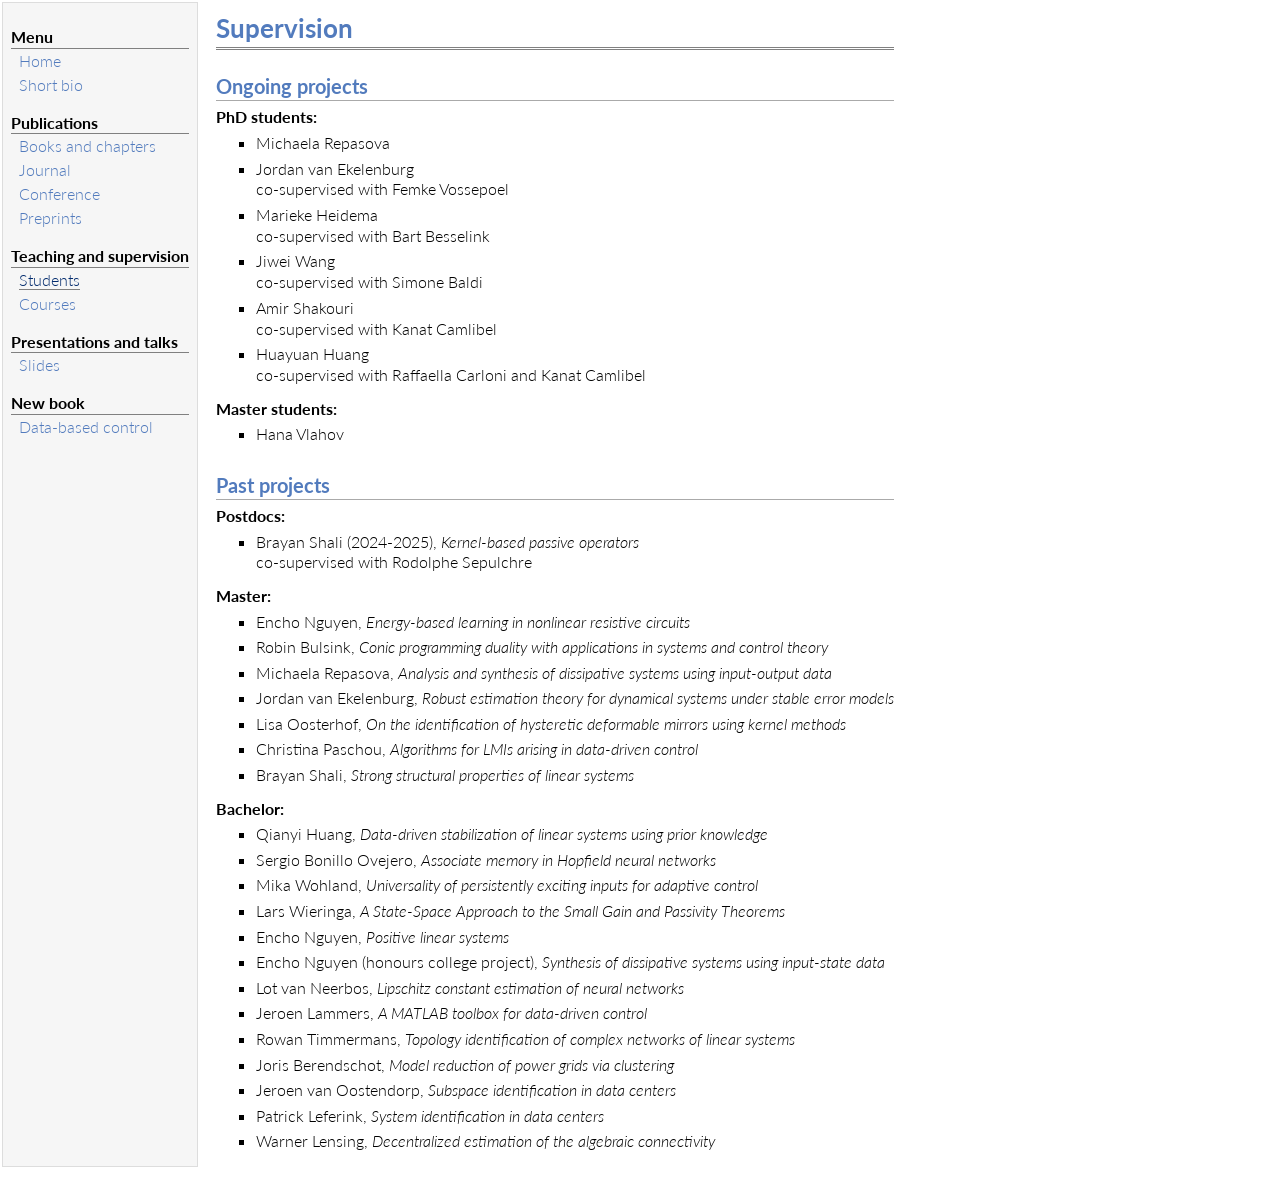
<file: students.html>
<!DOCTYPE html PUBLIC "-//W3C//DTD XHTML 1.1//EN"
  "http://www.w3.org/TR/xhtml11/DTD/xhtml11.dtd">
<html xmlns="http://www.w3.org/1999/xhtml" xml:lang="en">
<head>
<meta name="generator" content="jemdoc, see http://jemdoc.jaboc.net/" />
<meta http-equiv="Content-Type" content="text/html;charset=utf-8" />
<link rel="stylesheet" href="jemdoc.css" type="text/css" />
<title>Supervision </title>
</head>
<body>
<table summary="Table for page layout." id="tlayout">
<tr valign="top">
<td id="layout-menu">
<div class="menu-category">Menu</div>
<div class="menu-item"><a href="index.html">Home</a></div>
<div class="menu-item"><a href="bio.html">Short&nbsp;bio</a></div>
<div class="menu-category">Publications</div>
<div class="menu-item"><a href="books.html">Books&nbsp;and&nbsp;chapters</a></div>
<div class="menu-item"><a href="journal.html">Journal</a></div>
<div class="menu-item"><a href="conference.html">Conference</a></div>
<div class="menu-item"><a href="preprints.html">Preprints</a></div>
<div class="menu-category">Teaching and supervision</div>
<div class="menu-item"><a href="students.html" class="current">Students</a></div>
<div class="menu-item"><a href="courses.html">Courses</a></div>
<div class="menu-category">Presentations and talks</div>
<div class="menu-item"><a href="presentations.html">Slides</a></div>
<div class="menu-category">New book</div>
<div class="menu-item"><a href="dblsct.html">Data-based&nbsp;control</a></div>
</td>
<td id="layout-content">
<div id="toptitle">
<h1>Supervision </h1>
</div>
<h2>Ongoing projects</h2>
<p><b>PhD students:</b></p>
<ul>
<li><p>Michaela Repasova </p>
</li>
<li><p>Jordan van Ekelenburg <br />
co-supervised with Femke Vossepoel</p>
</li>
<li><p>Marieke Heidema <br />
co-supervised with Bart Besselink</p>
</li>
<li><p>Jiwei Wang <br /> 
co-supervised with Simone Baldi</p>
</li>
<li><p>Amir Shakouri <br /> 
co-supervised with Kanat Camlibel</p>
</li>
<li><p>Huayuan Huang <br /> 
co-supervised with Raffaella Carloni and Kanat Camlibel</p>
</li>
</ul>
<p><b>Master students:</b> </p>
<ul>
<li><p>Hana Vlahov</p>
</li>
</ul>
<h2>Past projects</h2>
<p><b>Postdocs:</b></p>
<ul>
<li><p>Brayan Shali (2024-2025), <i>Kernel-based passive operators</i> <br />
co-supervised with Rodolphe Sepulchre</p>
</li>
</ul>
<p><b>Master:</b></p>
<ul>
<li><p>Encho Nguyen, <i>Energy-based learning in nonlinear resistive circuits</i></p>
</li>
<li><p>Robin Bulsink, <i>Conic programming duality with applications in systems and control theory</i></p>
</li>
<li><p>Michaela Repasova, <i>Analysis and synthesis of dissipative systems using input-output data</i></p>
</li>
<li><p>Jordan van Ekelenburg, <i>Robust estimation theory for dynamical systems under stable error models</i></p>
</li>
<li><p>Lisa Oosterhof, <i>On the identification of hysteretic deformable mirrors using kernel methods</i></p>
</li>
<li><p>Christina Paschou, <i>Algorithms for LMIs arising in data-driven control</i></p>
</li>
<li><p>Brayan Shali, <i>Strong structural properties of linear systems</i></p>
</li>
</ul>
<p><b>Bachelor:</b></p>
<ul>
<li><p>Qianyi Huang, <i>Data-driven stabilization of linear systems using prior knowledge</i></p>
</li>
<li><p>Sergio Bonillo Ovejero, <i>Associate memory in Hopfield neural networks</i></p>
</li>
<li><p>Mika Wohland, <i>Universality of persistently exciting inputs for adaptive control</i></p>
</li>
<li><p>Lars Wieringa, <i>A State-Space Approach to the Small Gain and Passivity Theorems</i></p>
</li>
<li><p>Encho Nguyen, <i>Positive linear systems</i></p>
</li>
<li><p>Encho Nguyen (honours college project), <i>Synthesis of dissipative systems using input-state data</i></p>
</li>
<li><p>Lot van Neerbos, <i>Lipschitz constant estimation of neural networks</i></p>
</li>
<li><p>Jeroen Lammers, <i>A MATLAB toolbox for data-driven control</i></p>
</li>
<li><p>Rowan Timmermans, <i>Topology identification of complex networks of linear systems</i></p>
</li>
<li><p>Joris Berendschot, <i>Model reduction of power grids via clustering</i></p>
</li>
<li><p>Jeroen van Oostendorp, <i>Subspace identification in data centers</i> </p>
</li>
<li><p>Patrick Leferink, <i>System identification in data centers</i></p>
</li>
<li><p>Warner Lensing, <i>Decentralized estimation of the algebraic connectivity</i></p>
</li>
</ul>
</td>
</tr>
</table>
</body>
</html>
</file>
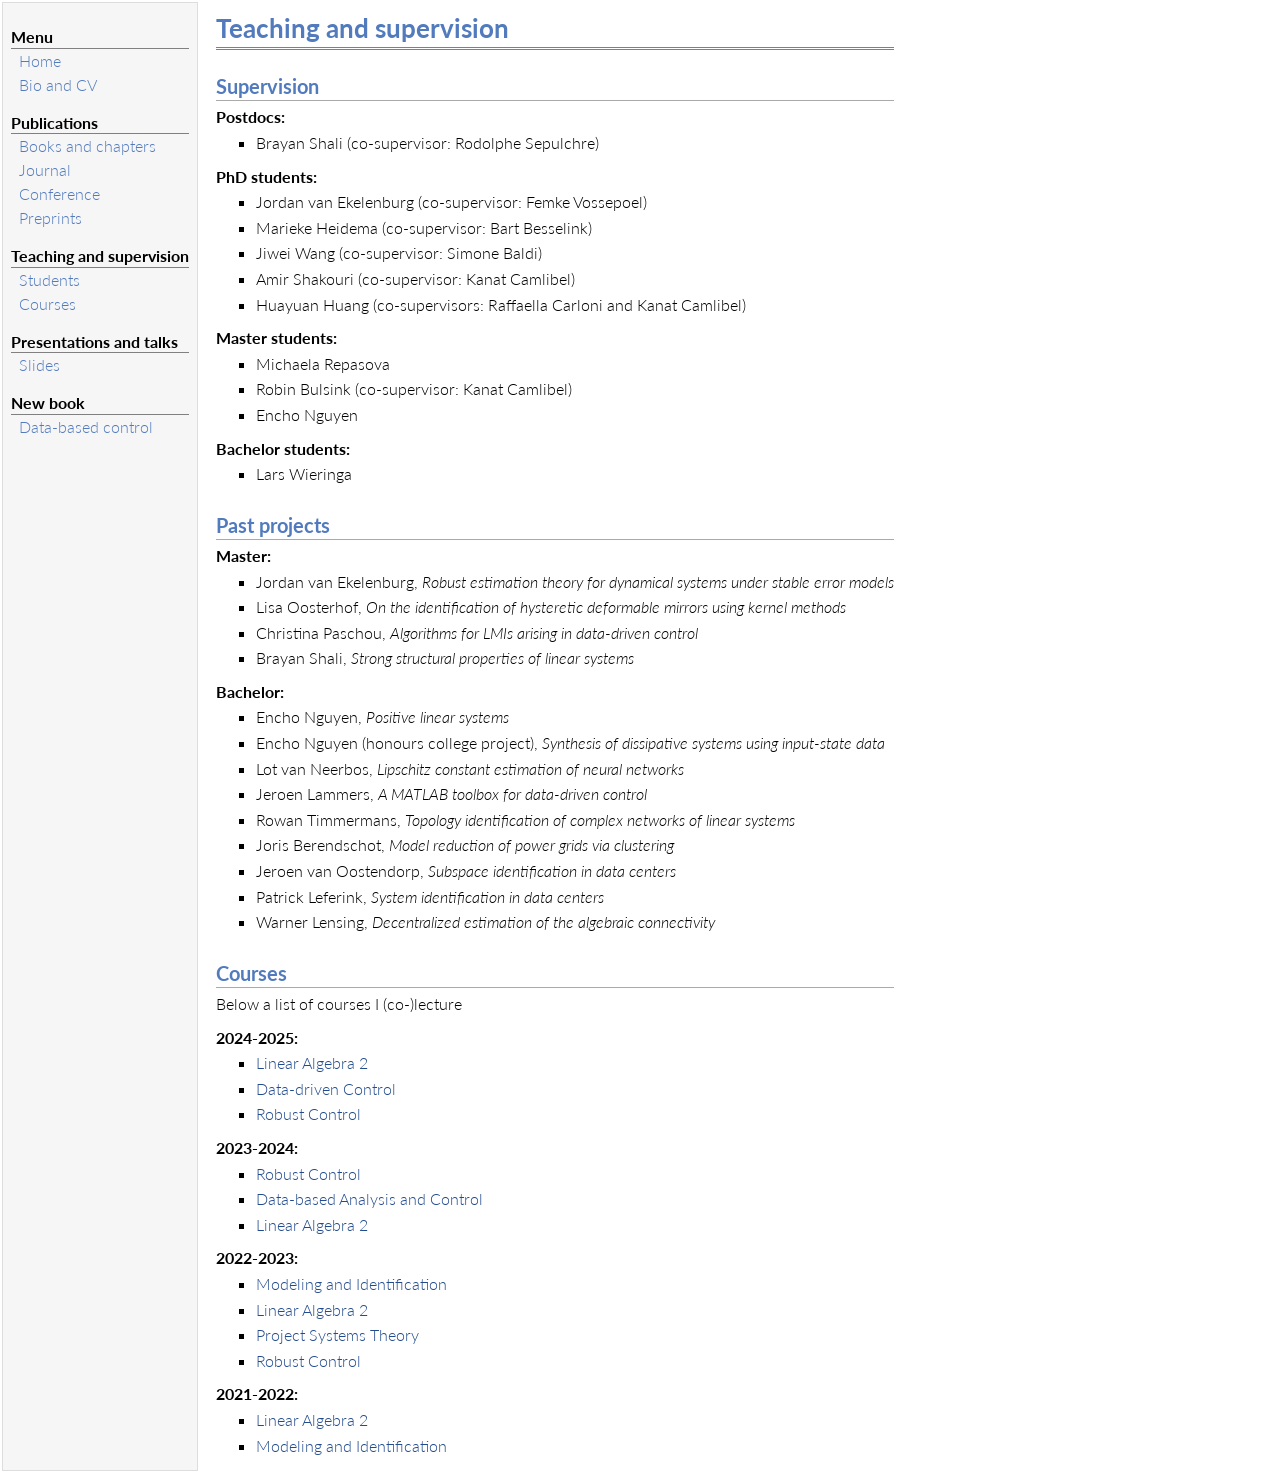
<file: teaching.html>
<!DOCTYPE html PUBLIC "-//W3C//DTD XHTML 1.1//EN"
  "http://www.w3.org/TR/xhtml11/DTD/xhtml11.dtd">
<html xmlns="http://www.w3.org/1999/xhtml" xml:lang="en">
<head>
<meta name="generator" content="jemdoc, see http://jemdoc.jaboc.net/" />
<meta http-equiv="Content-Type" content="text/html;charset=utf-8" />
<link rel="stylesheet" href="jemdoc.css" type="text/css" />
<title>Teaching and supervision</title>
</head>
<body>
<table summary="Table for page layout." id="tlayout">
<tr valign="top">
<td id="layout-menu">
<div class="menu-category">Menu</div>
<div class="menu-item"><a href="index.html">Home</a></div>
<div class="menu-item"><a href="bio.html">Bio&nbsp;and&nbsp;CV</a></div>
<div class="menu-category">Publications</div>
<div class="menu-item"><a href="books.html">Books&nbsp;and&nbsp;chapters</a></div>
<div class="menu-item"><a href="journal.html">Journal</a></div>
<div class="menu-item"><a href="conference.html">Conference</a></div>
<div class="menu-item"><a href="preprints.html">Preprints</a></div>
<div class="menu-category">Teaching and supervision</div>
<div class="menu-item"><a href="students.html">Students</a></div>
<div class="menu-item"><a href="courses.html">Courses</a></div>
<div class="menu-category">Presentations and talks</div>
<div class="menu-item"><a href="presentations.html">Slides</a></div>
<div class="menu-category">New book</div>
<div class="menu-item"><a href="dblsct.html">Data-based&nbsp;control</a></div>
</td>
<td id="layout-content">
<div id="toptitle">
<h1>Teaching and supervision</h1>
</div>
<h2>Supervision </h2>
<p><b>Postdocs:</b></p>
<ul>
<li><p>Brayan Shali (co-supervisor: Rodolphe Sepulchre)</p>
</li>
</ul>
<p><b>PhD students:</b></p>
<ul>
<li><p>Jordan van Ekelenburg (co-supervisor: Femke Vossepoel)</p>
</li>
<li><p>Marieke Heidema (co-supervisor: Bart Besselink)</p>
</li>
<li><p>Jiwei Wang (co-supervisor: Simone Baldi)</p>
</li>
<li><p>Amir Shakouri (co-supervisor: Kanat Camlibel)</p>
</li>
<li><p>Huayuan Huang (co-supervisors: Raffaella Carloni and Kanat Camlibel)</p>
</li>
</ul>
<p><b>Master students:</b> </p>
<ul>
<li><p>Michaela Repasova </p>
</li>
<li><p>Robin Bulsink (co-supervisor: Kanat Camlibel) </p>
</li>
<li><p>Encho Nguyen</p>
</li>
</ul>
<p><b>Bachelor students:</b></p>
<ul>
<li><p>Lars Wieringa</p>
</li>
</ul>
<h2>Past projects</h2>
<p><b>Master:</b></p>
<ul>
<li><p>Jordan van Ekelenburg, <i>Robust estimation theory for dynamical systems under stable error models</i></p>
</li>
<li><p>Lisa Oosterhof, <i>On the identification of hysteretic deformable mirrors using kernel methods</i></p>
</li>
<li><p>Christina Paschou, <i>Algorithms for LMIs arising in data-driven control</i></p>
</li>
<li><p>Brayan Shali, <i>Strong structural properties of linear systems</i></p>
</li>
</ul>
<p><b>Bachelor:</b></p>
<ul>
<li><p>Encho Nguyen, <i>Positive linear systems</i></p>
</li>
<li><p>Encho Nguyen (honours college project), <i>Synthesis of dissipative systems using input-state data</i></p>
</li>
<li><p>Lot van Neerbos, <i>Lipschitz constant estimation of neural networks</i></p>
</li>
<li><p>Jeroen Lammers, <i>A MATLAB toolbox for data-driven control</i></p>
</li>
<li><p>Rowan Timmermans, <i>Topology identification of complex networks of linear systems</i></p>
</li>
<li><p>Joris Berendschot, <i>Model reduction of power grids via clustering</i></p>
</li>
<li><p>Jeroen van Oostendorp, <i>Subspace identification in data centers</i> </p>
</li>
<li><p>Patrick Leferink, <i>System identification in data centers</i></p>
</li>
<li><p>Warner Lensing, <i>Decentralized estimation of the algebraic connectivity</i></p>
</li>
</ul>
<h2>Courses</h2>
<p>Below a list of courses I (co-)lecture <br /></p>
<p><b>2024-2025:</b></p>
<ul>
<li><p><a href="https://ocasys.rug.nl/current/catalog/course/WBMA035-05">Linear Algebra 2</a></p>
</li>
<li><p><a href="https://disc.tudelft.nl/wp-content/uploads/2024/10/2025_Data-Driven-Control.pdf">Data-driven Control</a></p>
</li>
<li><p><a href="https://ocasys.rug.nl/current/catalog/course/WMMA021-05">Robust Control</a></p>
</li>
</ul>
<p><b>2023-2024:</b></p>
<ul>
<li><p><a href="https://ocasys.rug.nl/current/catalog/course/WMMA021-05">Robust Control</a></p>
</li>
<li><p><a href="https://ocasys.rug.nl/current/catalog/course/WMMA058-05">Data-based Analysis and Control</a></p>
</li>
<li><p><a href="https://ocasys.rug.nl/current/catalog/course/WBMA035-05">Linear Algebra 2</a></p>
</li>
</ul>
<p><b>2022-2023:</b></p>
<ul>
<li><p><a href="https://www.rug.nl/ocasys/fwn/vak/show?code=WMMA007-05">Modeling and Identification</a></p>
</li>
<li><p><a href="https://www.rug.nl/ocasys/fwn/vak/show?code=WBMA035-05">Linear Algebra 2</a></p>
</li>
<li><p><a href="https://www.rug.nl/ocasys/fwn/vak/show?code=WBMA027-05">Project Systems Theory</a></p>
</li>
<li><p><a href="https://www.rug.nl/ocasys/fwn/vak/show?code=WMMA021-05">Robust Control</a></p>
</li>
</ul>
<p><b>2021-2022:</b></p>
<ul>
<li><p><a href="https://www.rug.nl/ocasys/fwn/vak/show?code=WBMA035-05">Linear Algebra 2</a></p>
</li>
<li><p><a href="https://www.rug.nl/ocasys/fwn/vak/show?code=WMMA007-05">Modeling and Identification</a></p>
</li>
</ul>
</td>
</tr>
</table>
</body>
</html>
</file>
<file: jemdoc.css>
/* Default css file for jemdoc. */

@import url('https://fonts.googleapis.com/css2?family=Lato:wght@300;400;700&display=swap');

table#tlayout {
    border: none;
    border-collapse: separate;
    background: white;
}

body {
	background: white;
	font-family: "Lato", serif;
	font-weight: 300;
	padding-bottom: 8px;
	margin: 0;
}

#layout-menu {
	background: #f6f6f6;
	border: 1px solid #dddddd;
	padding-top: 0.5em;
	padding-left: 8px;
	padding-right: 8px;
	font-size: 1.0em;
	width: auto;
	white-space: nowrap;
    text-align: left;
    vertical-align: top;
}

#layout-menu td {
	background: #f4f4f4;
    vertical-align: top;
}

#layout-content {
	padding-top: 0.0em;
	padding-left: 1.0em;
	padding-right: 12.0em;
    border: none;
    background: white;
    text-align: left;
    vertical-align: top;
}

#layout-menu a {
	line-height: 1.5em;
	margin-left: 0.5em;
}

tt {
    background: #ffffdd;
}

pre, tt {
	font-size: 90%;
	font-family: monaco, monospace;
}

a, a > tt {
	color: #224b8d;
	text-decoration: none;
}

a:hover {
	border-bottom: 1px gray dotted;
}

#layout-menu a.current:link, #layout-menu a.current:visited {
	color: #022b6d;
	border-bottom: 1px gray solid;
}
#layout-menu a:link, #layout-menu a:visited, #layout-menu a:hover {
	color: #527bbd;
	text-decoration: none;
}
#layout-menu a:hover {
	text-decoration: none;
}

div.menu-category {
	border-bottom: 1px solid gray;
	margin-top: 0.8em;
	padding-top: 0.2em;
	padding-bottom: 0.1em;
	font-weight: bold;
}

div.menu-item {
	padding-left: 16px;
	text-indent: -16px;
}

div#toptitle {
	padding-bottom: 0.2em;
	margin-bottom: 1.5em;
	border-bottom: 3px double gray;
}

/* Reduce space if we begin the page with a title. */
div#toptitle + h2, div#toptitle + h3 {
	margin-top: -0.7em;
}

div#subtitle {
	margin-top: 0.0em;
	margin-bottom: 0.0em;
	padding-top: 0em;
	padding-bottom: 0.1em;
}

em {
	font-style: italic;
}

strong {
	font-weight: bold;
}


h1, h2, h3 {
	color: #527bbd;
	margin-top: 0.7em;
	margin-bottom: 0.3em;
	padding-bottom: 0.2em;
	line-height: 1.0;
	padding-top: 0.5em;
	border-bottom: 1px solid #aaaaaa;
}

h1 {
	font-size: 165%;
}

h2 {
	padding-top: 0.8em;
	font-size: 125%;
}

h2 + h3 {
    padding-top: 0.2em;
}

h3 {
	font-size: 110%;
	border-bottom: none;
}

p {
	margin-top: 0.0em;
	margin-bottom: 0.8em;
	padding: 0;
	line-height: 1.3;
}

pre {
	padding: 0;
	margin: 0;
}

div#footer {
	font-size: small;
	border-top: 1px solid #c0c0c0;
	padding-top: 0.1em;
	margin-top: 4.0em;
	color: #c0c0c0;
}

div#footer a {
	color: #80a0b0;
}

div#footer-text {
	float: left;
	padding-bottom: 8px;
}

ul, ol, dl {
	margin-top: 0.2em;
	padding-top: 0;
	margin-bottom: 0.8em;
}

dt {
	margin-top: 0.5em;
	margin-bottom: 0;
}

dl {
	margin-left: 20px;
}

dd {
	color: #222222;
}

dd > *:first-child {
	margin-top: 0;
}

ul {
	list-style-position: outside;
	list-style-type: square;
}

p + ul, p + ol {
	margin-top: -0.5em;
}

li ul, li ol {
	margin-top: -0.3em;
}

ol {
	list-style-position: outside;
	list-style-type: decimal;
}

li p, dd p {
	margin-bottom: 0.3em;
}


ol ol {
	list-style-type: lower-alpha;
}

ol ol ol {
	list-style-type: lower-roman;
}

p + div.codeblock {
	margin-top: -0.6em;
}

div.codeblock, div.infoblock {
	margin-right: 0%;
	margin-top: 1.2em;
	margin-bottom: 1.3em;
}

div.blocktitle {
	font-weight: bold;
	color: #cd7b62;
	margin-top: 1.2em;
	margin-bottom: 0.1em;
}

div.blockcontent {
	border: 1px solid silver;
	padding: 0.3em 0.5em;
}

div.infoblock > div.blockcontent {
	background: #f6f6f6;
}

div.blockcontent p + ul, div.blockcontent p + ol {
	margin-top: 0.4em;
}

div.infoblock p {
	margin-bottom: 0em;
}

div.infoblock li p, div.infoblock dd p {
	margin-bottom: 0.5em;
}

div.infoblock p + p {
	margin-top: 0.8em;
}

div.codeblock > div.blockcontent {
	background: #f6f6f6;
}

span.pycommand {
	color: #000070;
}

span.statement {
	color: #008800;
}
span.builtin {
	color: #000088;
}
span.special {
	color: #990000;
}
span.operator {
	color: #880000;
}
span.error {
	color: #aa0000;
}
span.comment, span.comment > *, span.string, span.string > * {
	color: #606060;
}

@media print {
	#layout-menu { display: none; }
}

#fwtitle {
	margin: 2px;
}

#fwtitle #toptitle {
	padding-left: 0.5em;
	margin-bottom: 0.5em;
}

#layout-content h1:first-child, #layout-content h2:first-child, #layout-content h3:first-child {
	margin-top: -0.7em;
}

div#toptitle h1, #layout-content div#toptitle h1 {
	margin-bottom: 0.0em;
	padding-bottom: 0.1em;
	padding-top: 0;
	margin-top: 0.5em;
	border-bottom: none;
}

img.eq {
	padding: 0;
	padding-left: 0.1em;
	padding-right: 0.1em;
	margin: 0;
}

img.eqwl {
	padding-left: 2em;
	padding-top: 0.6em;
	padding-bottom: 0.2em;
	margin: 0;
}

table {
    border: 2px solid black;
    border-collapse: collapse;
}

td {
    padding: 2px;
    padding-left: 0.5em;
    padding-right: 0.5em;
    text-align: center;
    border: 1px solid gray;
}

table + table {
    margin-top: 1em;
}

tr.heading {
    font-weight: bold;
    border-bottom: 2px solid black;
}

img {
    border: none;
}

table.imgtable, table.imgtable td {
    border: none;
    text-align: left;
}
</file>
